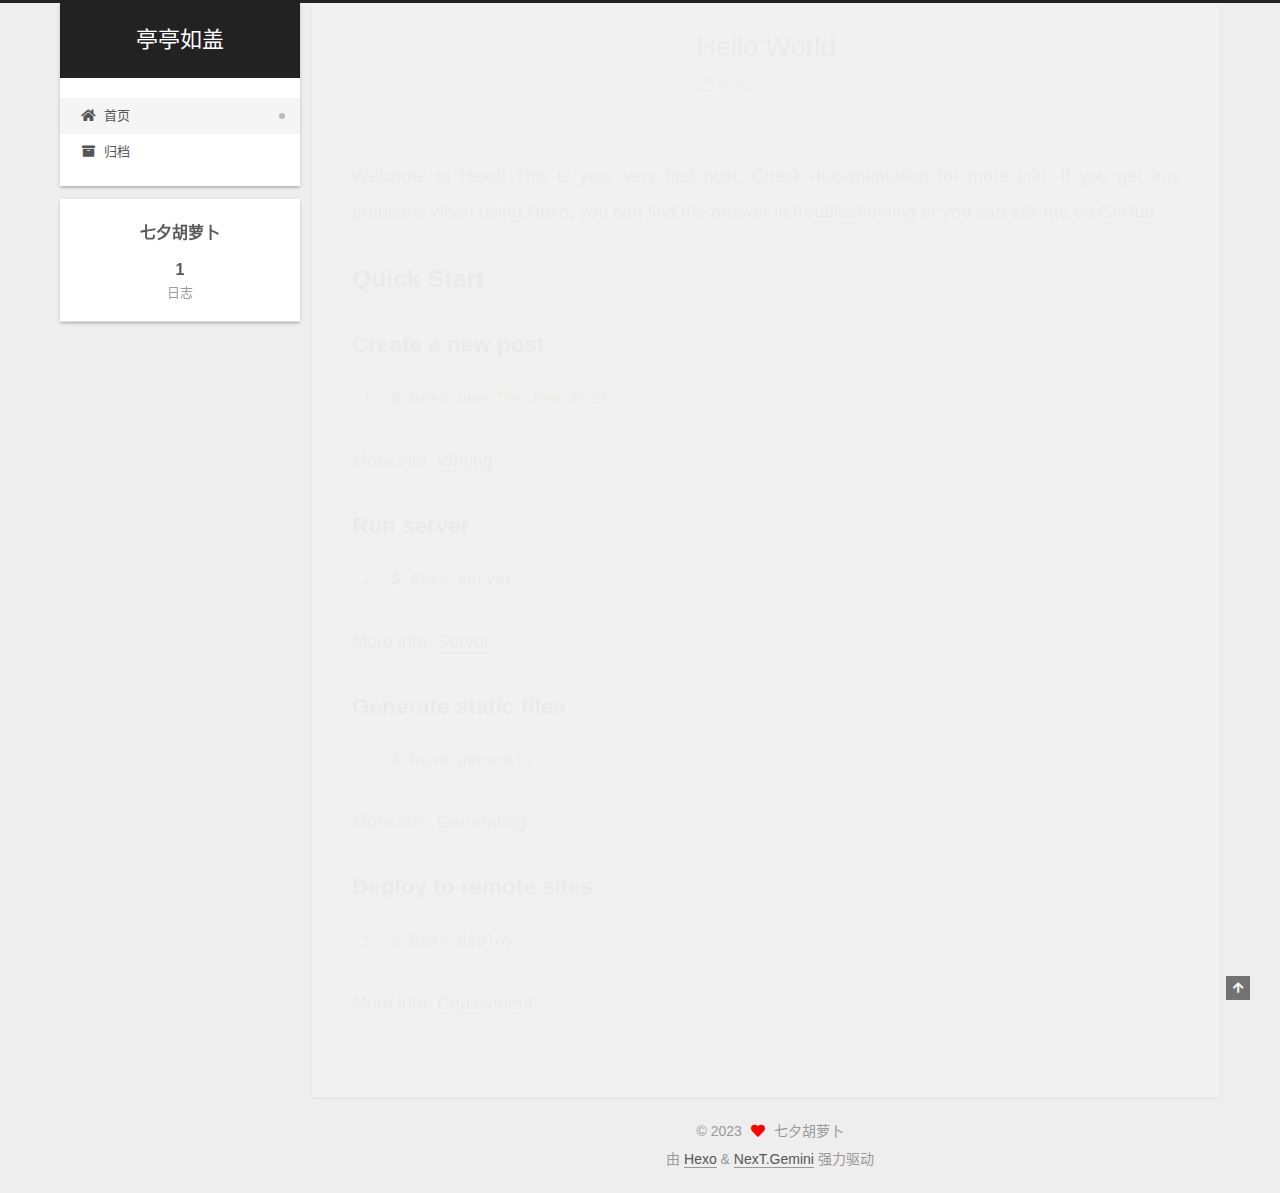
<file: index.html>
<!DOCTYPE html>
<html lang="zh-CN">
<head>
  <meta charset="UTF-8">
<meta name="viewport" content="width=device-width, initial-scale=1, maximum-scale=2">
<meta name="theme-color" content="#222">
<meta name="generator" content="Hexo 6.3.0">
  <link rel="apple-touch-icon" sizes="180x180" href="/images/apple-touch-icon-next.png">
  <link rel="icon" type="image/png" sizes="32x32" href="/images/favicon-32x32-next.png">
  <link rel="icon" type="image/png" sizes="16x16" href="/images/favicon-16x16-next.png">
  <link rel="mask-icon" href="/images/logo.svg" color="#222">

<link rel="stylesheet" href="/css/main.css">


<link rel="stylesheet" href="/lib/font-awesome/css/all.min.css">

<script id="hexo-configurations">
    var NexT = window.NexT || {};
    var CONFIG = {"hostname":"example.com","root":"/","scheme":"Gemini","version":"7.8.0","exturl":false,"sidebar":{"position":"left","display":"post","padding":18,"offset":12,"onmobile":false},"copycode":{"enable":false,"show_result":false,"style":null},"back2top":{"enable":true,"sidebar":false,"scrollpercent":false},"bookmark":{"enable":false,"color":"#222","save":"auto"},"fancybox":false,"mediumzoom":false,"lazyload":false,"pangu":false,"comments":{"style":"tabs","active":null,"storage":true,"lazyload":false,"nav":null},"algolia":{"hits":{"per_page":10},"labels":{"input_placeholder":"Search for Posts","hits_empty":"We didn't find any results for the search: ${query}","hits_stats":"${hits} results found in ${time} ms"}},"localsearch":{"enable":false,"trigger":"auto","top_n_per_article":1,"unescape":false,"preload":false},"motion":{"enable":true,"async":false,"transition":{"post_block":"fadeIn","post_header":"slideDownIn","post_body":"slideDownIn","coll_header":"slideLeftIn","sidebar":"slideUpIn"}}};
  </script>

  <meta property="og:type" content="website">
<meta property="og:title" content="亭亭如盖">
<meta property="og:url" content="http://example.com/index.html">
<meta property="og:site_name" content="亭亭如盖">
<meta property="og:locale" content="zh_CN">
<meta property="article:author" content="七夕胡萝卜">
<meta name="twitter:card" content="summary">

<link rel="canonical" href="http://example.com/">


<script id="page-configurations">
  // https://hexo.io/docs/variables.html
  CONFIG.page = {
    sidebar: "",
    isHome : true,
    isPost : false,
    lang   : 'zh-CN'
  };
</script>

  <title>亭亭如盖</title>
  






  <noscript>
  <style>
  .use-motion .brand,
  .use-motion .menu-item,
  .sidebar-inner,
  .use-motion .post-block,
  .use-motion .pagination,
  .use-motion .comments,
  .use-motion .post-header,
  .use-motion .post-body,
  .use-motion .collection-header { opacity: initial; }

  .use-motion .site-title,
  .use-motion .site-subtitle {
    opacity: initial;
    top: initial;
  }

  .use-motion .logo-line-before i { left: initial; }
  .use-motion .logo-line-after i { right: initial; }
  </style>
</noscript>

</head>

<body itemscope itemtype="http://schema.org/WebPage">
  <div class="container use-motion">
    <div class="headband"></div>

    <header class="header" itemscope itemtype="http://schema.org/WPHeader">
      <div class="header-inner"><div class="site-brand-container">
  <div class="site-nav-toggle">
    <div class="toggle" aria-label="切换导航栏">
      <span class="toggle-line toggle-line-first"></span>
      <span class="toggle-line toggle-line-middle"></span>
      <span class="toggle-line toggle-line-last"></span>
    </div>
  </div>

  <div class="site-meta">

    <a href="/" class="brand" rel="start">
      <span class="logo-line-before"><i></i></span>
      <h1 class="site-title">亭亭如盖</h1>
      <span class="logo-line-after"><i></i></span>
    </a>
  </div>

  <div class="site-nav-right">
    <div class="toggle popup-trigger">
    </div>
  </div>
</div>




<nav class="site-nav">
  <ul id="menu" class="main-menu menu">
        <li class="menu-item menu-item-home">

    <a href="/" rel="section"><i class="fa fa-home fa-fw"></i>首页</a>

  </li>
        <li class="menu-item menu-item-archives">

    <a href="/archives/" rel="section"><i class="fa fa-archive fa-fw"></i>归档</a>

  </li>
  </ul>
</nav>




</div>
    </header>

    
  <div class="back-to-top">
    <i class="fa fa-arrow-up"></i>
    <span>0%</span>
  </div>


    <main class="main">
      <div class="main-inner">
        <div class="content-wrap">
          

          <div class="content index posts-expand">
            
      
  
  
  <article itemscope itemtype="http://schema.org/Article" class="post-block" lang="zh-CN">
    <link itemprop="mainEntityOfPage" href="http://example.com/2023/02/06/hello-world/">

    <span hidden itemprop="author" itemscope itemtype="http://schema.org/Person">
      <meta itemprop="image" content="/images/avatar.gif">
      <meta itemprop="name" content="七夕胡萝卜">
      <meta itemprop="description" content="">
    </span>

    <span hidden itemprop="publisher" itemscope itemtype="http://schema.org/Organization">
      <meta itemprop="name" content="亭亭如盖">
    </span>
      <header class="post-header">
        <h2 class="post-title" itemprop="name headline">
          
            <a href="/2023/02/06/hello-world/" class="post-title-link" itemprop="url">Hello World</a>
        </h2>

        <div class="post-meta">
            <span class="post-meta-item">
              <span class="post-meta-item-icon">
                <i class="far fa-calendar"></i>
              </span>
              <span class="post-meta-item-text">发表于</span>

              <time title="创建时间：2023-02-06 17:40:17" itemprop="dateCreated datePublished" datetime="2023-02-06T17:40:17+08:00">2023-02-06</time>
            </span>

          

        </div>
      </header>

    
    
    
    <div class="post-body" itemprop="articleBody">

      
          <p>Welcome to <a target="_blank" rel="noopener" href="https://hexo.io/">Hexo</a>! This is your very first post. Check <a target="_blank" rel="noopener" href="https://hexo.io/docs/">documentation</a> for more info. If you get any problems when using Hexo, you can find the answer in <a target="_blank" rel="noopener" href="https://hexo.io/docs/troubleshooting.html">troubleshooting</a> or you can ask me on <a target="_blank" rel="noopener" href="https://github.com/hexojs/hexo/issues">GitHub</a>.</p>
<h2 id="Quick-Start"><a href="#Quick-Start" class="headerlink" title="Quick Start"></a>Quick Start</h2><h3 id="Create-a-new-post"><a href="#Create-a-new-post" class="headerlink" title="Create a new post"></a>Create a new post</h3><figure class="highlight bash"><table><tr><td class="gutter"><pre><span class="line">1</span><br></pre></td><td class="code"><pre><span class="line">$ hexo new <span class="string">&quot;My New Post&quot;</span></span><br></pre></td></tr></table></figure>

<p>More info: <a target="_blank" rel="noopener" href="https://hexo.io/docs/writing.html">Writing</a></p>
<h3 id="Run-server"><a href="#Run-server" class="headerlink" title="Run server"></a>Run server</h3><figure class="highlight bash"><table><tr><td class="gutter"><pre><span class="line">1</span><br></pre></td><td class="code"><pre><span class="line">$ hexo server</span><br></pre></td></tr></table></figure>

<p>More info: <a target="_blank" rel="noopener" href="https://hexo.io/docs/server.html">Server</a></p>
<h3 id="Generate-static-files"><a href="#Generate-static-files" class="headerlink" title="Generate static files"></a>Generate static files</h3><figure class="highlight bash"><table><tr><td class="gutter"><pre><span class="line">1</span><br></pre></td><td class="code"><pre><span class="line">$ hexo generate</span><br></pre></td></tr></table></figure>

<p>More info: <a target="_blank" rel="noopener" href="https://hexo.io/docs/generating.html">Generating</a></p>
<h3 id="Deploy-to-remote-sites"><a href="#Deploy-to-remote-sites" class="headerlink" title="Deploy to remote sites"></a>Deploy to remote sites</h3><figure class="highlight bash"><table><tr><td class="gutter"><pre><span class="line">1</span><br></pre></td><td class="code"><pre><span class="line">$ hexo deploy</span><br></pre></td></tr></table></figure>

<p>More info: <a target="_blank" rel="noopener" href="https://hexo.io/docs/one-command-deployment.html">Deployment</a></p>

      
    </div>

    
    
    
      <footer class="post-footer">
        <div class="post-eof"></div>
      </footer>
  </article>
  
  
  


  



          </div>
          

<script>
  window.addEventListener('tabs:register', () => {
    let { activeClass } = CONFIG.comments;
    if (CONFIG.comments.storage) {
      activeClass = localStorage.getItem('comments_active') || activeClass;
    }
    if (activeClass) {
      let activeTab = document.querySelector(`a[href="#comment-${activeClass}"]`);
      if (activeTab) {
        activeTab.click();
      }
    }
  });
  if (CONFIG.comments.storage) {
    window.addEventListener('tabs:click', event => {
      if (!event.target.matches('.tabs-comment .tab-content .tab-pane')) return;
      let commentClass = event.target.classList[1];
      localStorage.setItem('comments_active', commentClass);
    });
  }
</script>

        </div>
          
  
  <div class="toggle sidebar-toggle">
    <span class="toggle-line toggle-line-first"></span>
    <span class="toggle-line toggle-line-middle"></span>
    <span class="toggle-line toggle-line-last"></span>
  </div>

  <aside class="sidebar">
    <div class="sidebar-inner">

      <ul class="sidebar-nav motion-element">
        <li class="sidebar-nav-toc">
          文章目录
        </li>
        <li class="sidebar-nav-overview">
          站点概览
        </li>
      </ul>

      <!--noindex-->
      <div class="post-toc-wrap sidebar-panel">
      </div>
      <!--/noindex-->

      <div class="site-overview-wrap sidebar-panel">
        <div class="site-author motion-element" itemprop="author" itemscope itemtype="http://schema.org/Person">
  <p class="site-author-name" itemprop="name">七夕胡萝卜</p>
  <div class="site-description" itemprop="description"></div>
</div>
<div class="site-state-wrap motion-element">
  <nav class="site-state">
      <div class="site-state-item site-state-posts">
          <a href="/archives/">
        
          <span class="site-state-item-count">1</span>
          <span class="site-state-item-name">日志</span>
        </a>
      </div>
  </nav>
</div>



      </div>

    </div>
  </aside>
  <div id="sidebar-dimmer"></div>


      </div>
    </main>

    <footer class="footer">
      <div class="footer-inner">
        

        

<div class="copyright">
  
  &copy; 
  <span itemprop="copyrightYear">2023</span>
  <span class="with-love">
    <i class="fa fa-heart"></i>
  </span>
  <span class="author" itemprop="copyrightHolder">七夕胡萝卜</span>
</div>
  <div class="powered-by">由 <a href="https://hexo.io/" class="theme-link" rel="noopener" target="_blank">Hexo</a> & <a href="https://theme-next.org/" class="theme-link" rel="noopener" target="_blank">NexT.Gemini</a> 强力驱动
  </div>

        








      </div>
    </footer>
  </div>

  
  <script src="/lib/anime.min.js"></script>
  <script src="/lib/velocity/velocity.min.js"></script>
  <script src="/lib/velocity/velocity.ui.min.js"></script>

<script src="/js/utils.js"></script>

<script src="/js/motion.js"></script>


<script src="/js/schemes/pisces.js"></script>


<script src="/js/next-boot.js"></script>




  















  

  

</body>
</html>
</file>
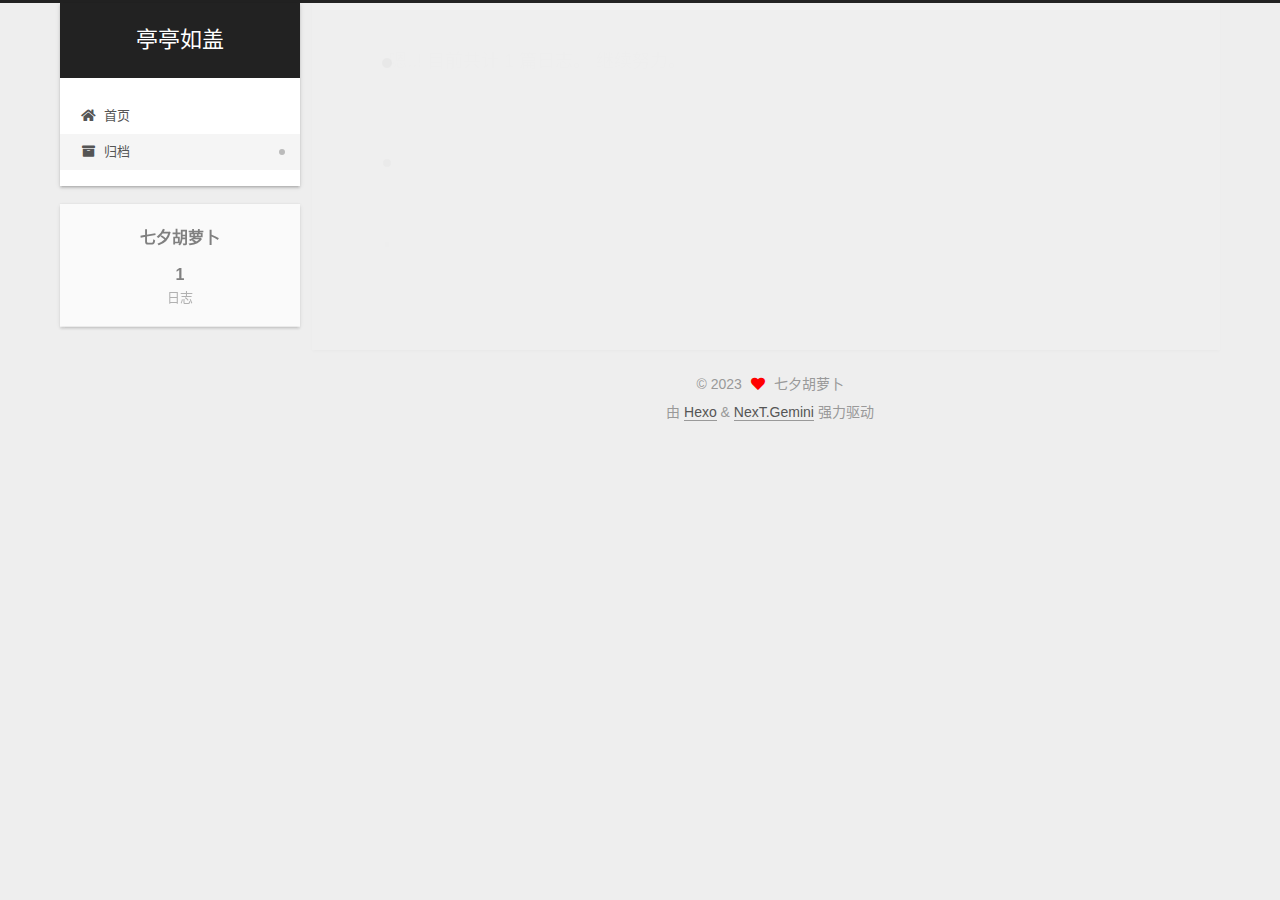
<file: archives/index.html>
<!DOCTYPE html>
<html lang="zh-CN">
<head>
  <meta charset="UTF-8">
<meta name="viewport" content="width=device-width, initial-scale=1, maximum-scale=2">
<meta name="theme-color" content="#222">
<meta name="generator" content="Hexo 6.3.0">
  <link rel="apple-touch-icon" sizes="180x180" href="/images/apple-touch-icon-next.png">
  <link rel="icon" type="image/png" sizes="32x32" href="/images/favicon-32x32-next.png">
  <link rel="icon" type="image/png" sizes="16x16" href="/images/favicon-16x16-next.png">
  <link rel="mask-icon" href="/images/logo.svg" color="#222">

<link rel="stylesheet" href="/css/main.css">


<link rel="stylesheet" href="/lib/font-awesome/css/all.min.css">

<script id="hexo-configurations">
    var NexT = window.NexT || {};
    var CONFIG = {"hostname":"example.com","root":"/","scheme":"Gemini","version":"7.8.0","exturl":false,"sidebar":{"position":"left","display":"post","padding":18,"offset":12,"onmobile":false},"copycode":{"enable":false,"show_result":false,"style":null},"back2top":{"enable":true,"sidebar":false,"scrollpercent":false},"bookmark":{"enable":false,"color":"#222","save":"auto"},"fancybox":false,"mediumzoom":false,"lazyload":false,"pangu":false,"comments":{"style":"tabs","active":null,"storage":true,"lazyload":false,"nav":null},"algolia":{"hits":{"per_page":10},"labels":{"input_placeholder":"Search for Posts","hits_empty":"We didn't find any results for the search: ${query}","hits_stats":"${hits} results found in ${time} ms"}},"localsearch":{"enable":false,"trigger":"auto","top_n_per_article":1,"unescape":false,"preload":false},"motion":{"enable":true,"async":false,"transition":{"post_block":"fadeIn","post_header":"slideDownIn","post_body":"slideDownIn","coll_header":"slideLeftIn","sidebar":"slideUpIn"}}};
  </script>

  <meta property="og:type" content="website">
<meta property="og:title" content="亭亭如盖">
<meta property="og:url" content="http://example.com/archives/index.html">
<meta property="og:site_name" content="亭亭如盖">
<meta property="og:locale" content="zh_CN">
<meta property="article:author" content="七夕胡萝卜">
<meta name="twitter:card" content="summary">

<link rel="canonical" href="http://example.com/archives/">


<script id="page-configurations">
  // https://hexo.io/docs/variables.html
  CONFIG.page = {
    sidebar: "",
    isHome : false,
    isPost : false,
    lang   : 'zh-CN'
  };
</script>

  <title>归档 | 亭亭如盖</title>
  






  <noscript>
  <style>
  .use-motion .brand,
  .use-motion .menu-item,
  .sidebar-inner,
  .use-motion .post-block,
  .use-motion .pagination,
  .use-motion .comments,
  .use-motion .post-header,
  .use-motion .post-body,
  .use-motion .collection-header { opacity: initial; }

  .use-motion .site-title,
  .use-motion .site-subtitle {
    opacity: initial;
    top: initial;
  }

  .use-motion .logo-line-before i { left: initial; }
  .use-motion .logo-line-after i { right: initial; }
  </style>
</noscript>

</head>

<body itemscope itemtype="http://schema.org/WebPage">
  <div class="container use-motion">
    <div class="headband"></div>

    <header class="header" itemscope itemtype="http://schema.org/WPHeader">
      <div class="header-inner"><div class="site-brand-container">
  <div class="site-nav-toggle">
    <div class="toggle" aria-label="切换导航栏">
      <span class="toggle-line toggle-line-first"></span>
      <span class="toggle-line toggle-line-middle"></span>
      <span class="toggle-line toggle-line-last"></span>
    </div>
  </div>

  <div class="site-meta">

    <a href="/" class="brand" rel="start">
      <span class="logo-line-before"><i></i></span>
      <h1 class="site-title">亭亭如盖</h1>
      <span class="logo-line-after"><i></i></span>
    </a>
  </div>

  <div class="site-nav-right">
    <div class="toggle popup-trigger">
    </div>
  </div>
</div>




<nav class="site-nav">
  <ul id="menu" class="main-menu menu">
        <li class="menu-item menu-item-home">

    <a href="/" rel="section"><i class="fa fa-home fa-fw"></i>首页</a>

  </li>
        <li class="menu-item menu-item-archives">

    <a href="/archives/" rel="section"><i class="fa fa-archive fa-fw"></i>归档</a>

  </li>
  </ul>
</nav>




</div>
    </header>

    
  <div class="back-to-top">
    <i class="fa fa-arrow-up"></i>
    <span>0%</span>
  </div>


    <main class="main">
      <div class="main-inner">
        <div class="content-wrap">
          

          <div class="content archive">
            

  
  
  
  <div class="post-block">
    <div class="posts-collapse">
      <div class="collection-title">
        <span class="collection-header">嗯..! 目前共计 1 篇日志。 继续努力。</span>
      </div>

      
    <div class="collection-year">
      <span class="collection-header">2023</span>
    </div>

  <article itemscope itemtype="http://schema.org/Article">
    <header class="post-header">

      <div class="post-meta">
        <time itemprop="dateCreated"
              datetime="2023-02-06T17:40:17+08:00"
              content="2023-02-06">
          02-06
        </time>
      </div>

      <div class="post-title">
          <a class="post-title-link" href="/2023/02/06/hello-world/" itemprop="url">
            <span itemprop="name">Hello World</span>
          </a>
      </div>

    </header>
  </article>


    </div>
  </div>
  
  
  

  



          </div>
          

<script>
  window.addEventListener('tabs:register', () => {
    let { activeClass } = CONFIG.comments;
    if (CONFIG.comments.storage) {
      activeClass = localStorage.getItem('comments_active') || activeClass;
    }
    if (activeClass) {
      let activeTab = document.querySelector(`a[href="#comment-${activeClass}"]`);
      if (activeTab) {
        activeTab.click();
      }
    }
  });
  if (CONFIG.comments.storage) {
    window.addEventListener('tabs:click', event => {
      if (!event.target.matches('.tabs-comment .tab-content .tab-pane')) return;
      let commentClass = event.target.classList[1];
      localStorage.setItem('comments_active', commentClass);
    });
  }
</script>

        </div>
          
  
  <div class="toggle sidebar-toggle">
    <span class="toggle-line toggle-line-first"></span>
    <span class="toggle-line toggle-line-middle"></span>
    <span class="toggle-line toggle-line-last"></span>
  </div>

  <aside class="sidebar">
    <div class="sidebar-inner">

      <ul class="sidebar-nav motion-element">
        <li class="sidebar-nav-toc">
          文章目录
        </li>
        <li class="sidebar-nav-overview">
          站点概览
        </li>
      </ul>

      <!--noindex-->
      <div class="post-toc-wrap sidebar-panel">
      </div>
      <!--/noindex-->

      <div class="site-overview-wrap sidebar-panel">
        <div class="site-author motion-element" itemprop="author" itemscope itemtype="http://schema.org/Person">
  <p class="site-author-name" itemprop="name">七夕胡萝卜</p>
  <div class="site-description" itemprop="description"></div>
</div>
<div class="site-state-wrap motion-element">
  <nav class="site-state">
      <div class="site-state-item site-state-posts">
          <a href="/archives/">
        
          <span class="site-state-item-count">1</span>
          <span class="site-state-item-name">日志</span>
        </a>
      </div>
  </nav>
</div>



      </div>

    </div>
  </aside>
  <div id="sidebar-dimmer"></div>


      </div>
    </main>

    <footer class="footer">
      <div class="footer-inner">
        

        

<div class="copyright">
  
  &copy; 
  <span itemprop="copyrightYear">2023</span>
  <span class="with-love">
    <i class="fa fa-heart"></i>
  </span>
  <span class="author" itemprop="copyrightHolder">七夕胡萝卜</span>
</div>
  <div class="powered-by">由 <a href="https://hexo.io/" class="theme-link" rel="noopener" target="_blank">Hexo</a> & <a href="https://theme-next.org/" class="theme-link" rel="noopener" target="_blank">NexT.Gemini</a> 强力驱动
  </div>

        








      </div>
    </footer>
  </div>

  
  <script src="/lib/anime.min.js"></script>
  <script src="/lib/velocity/velocity.min.js"></script>
  <script src="/lib/velocity/velocity.ui.min.js"></script>

<script src="/js/utils.js"></script>

<script src="/js/motion.js"></script>


<script src="/js/schemes/pisces.js"></script>


<script src="/js/next-boot.js"></script>




  















  

  

</body>
</html>
</file>
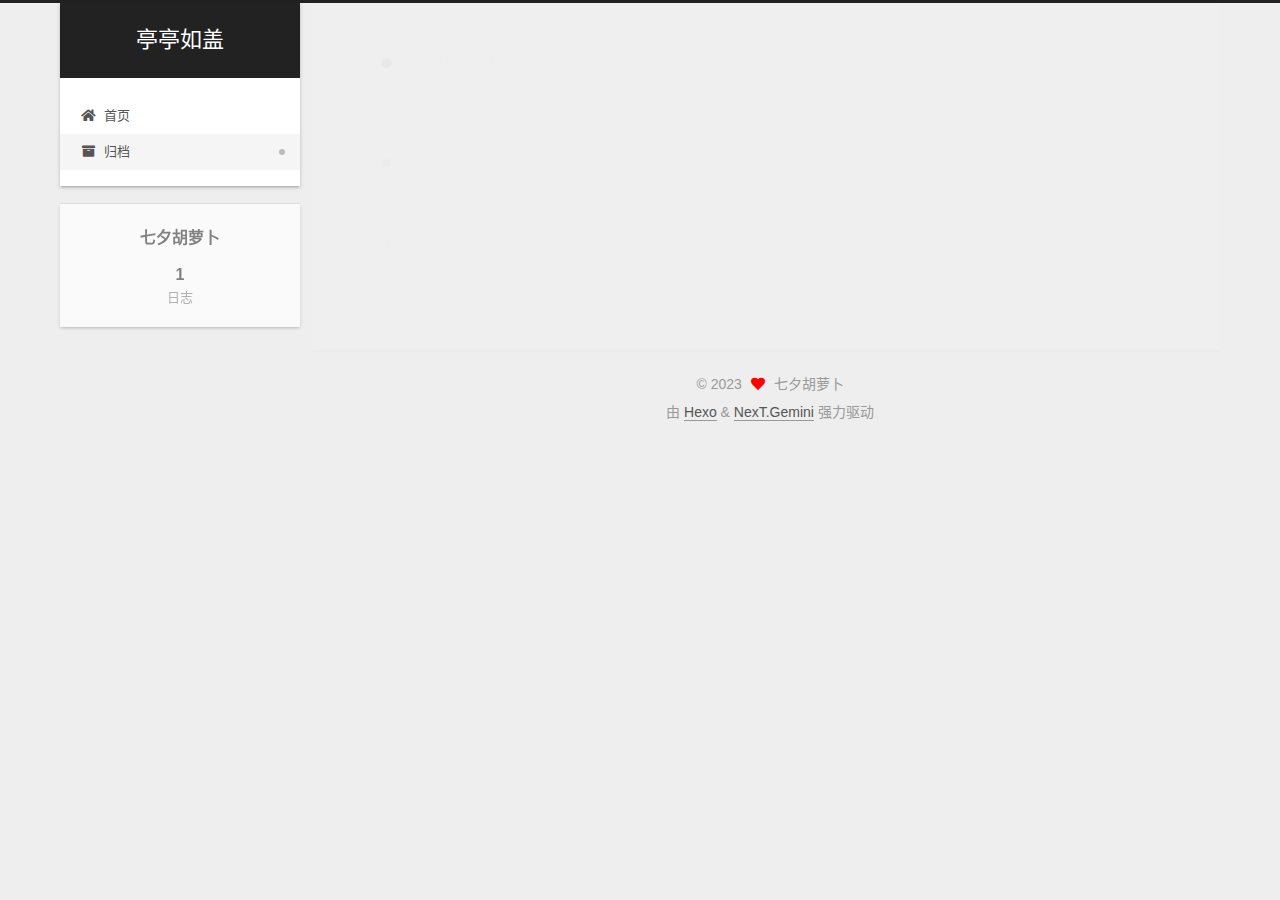
<file: archives/2023/index.html>
<!DOCTYPE html>
<html lang="zh-CN">
<head>
  <meta charset="UTF-8">
<meta name="viewport" content="width=device-width, initial-scale=1, maximum-scale=2">
<meta name="theme-color" content="#222">
<meta name="generator" content="Hexo 6.3.0">
  <link rel="apple-touch-icon" sizes="180x180" href="/images/apple-touch-icon-next.png">
  <link rel="icon" type="image/png" sizes="32x32" href="/images/favicon-32x32-next.png">
  <link rel="icon" type="image/png" sizes="16x16" href="/images/favicon-16x16-next.png">
  <link rel="mask-icon" href="/images/logo.svg" color="#222">

<link rel="stylesheet" href="/css/main.css">


<link rel="stylesheet" href="/lib/font-awesome/css/all.min.css">

<script id="hexo-configurations">
    var NexT = window.NexT || {};
    var CONFIG = {"hostname":"example.com","root":"/","scheme":"Gemini","version":"7.8.0","exturl":false,"sidebar":{"position":"left","display":"post","padding":18,"offset":12,"onmobile":false},"copycode":{"enable":false,"show_result":false,"style":null},"back2top":{"enable":true,"sidebar":false,"scrollpercent":false},"bookmark":{"enable":false,"color":"#222","save":"auto"},"fancybox":false,"mediumzoom":false,"lazyload":false,"pangu":false,"comments":{"style":"tabs","active":null,"storage":true,"lazyload":false,"nav":null},"algolia":{"hits":{"per_page":10},"labels":{"input_placeholder":"Search for Posts","hits_empty":"We didn't find any results for the search: ${query}","hits_stats":"${hits} results found in ${time} ms"}},"localsearch":{"enable":false,"trigger":"auto","top_n_per_article":1,"unescape":false,"preload":false},"motion":{"enable":true,"async":false,"transition":{"post_block":"fadeIn","post_header":"slideDownIn","post_body":"slideDownIn","coll_header":"slideLeftIn","sidebar":"slideUpIn"}}};
  </script>

  <meta property="og:type" content="website">
<meta property="og:title" content="亭亭如盖">
<meta property="og:url" content="http://example.com/archives/2023/index.html">
<meta property="og:site_name" content="亭亭如盖">
<meta property="og:locale" content="zh_CN">
<meta property="article:author" content="七夕胡萝卜">
<meta name="twitter:card" content="summary">

<link rel="canonical" href="http://example.com/archives/2023/">


<script id="page-configurations">
  // https://hexo.io/docs/variables.html
  CONFIG.page = {
    sidebar: "",
    isHome : false,
    isPost : false,
    lang   : 'zh-CN'
  };
</script>

  <title>归档 | 亭亭如盖</title>
  






  <noscript>
  <style>
  .use-motion .brand,
  .use-motion .menu-item,
  .sidebar-inner,
  .use-motion .post-block,
  .use-motion .pagination,
  .use-motion .comments,
  .use-motion .post-header,
  .use-motion .post-body,
  .use-motion .collection-header { opacity: initial; }

  .use-motion .site-title,
  .use-motion .site-subtitle {
    opacity: initial;
    top: initial;
  }

  .use-motion .logo-line-before i { left: initial; }
  .use-motion .logo-line-after i { right: initial; }
  </style>
</noscript>

</head>

<body itemscope itemtype="http://schema.org/WebPage">
  <div class="container use-motion">
    <div class="headband"></div>

    <header class="header" itemscope itemtype="http://schema.org/WPHeader">
      <div class="header-inner"><div class="site-brand-container">
  <div class="site-nav-toggle">
    <div class="toggle" aria-label="切换导航栏">
      <span class="toggle-line toggle-line-first"></span>
      <span class="toggle-line toggle-line-middle"></span>
      <span class="toggle-line toggle-line-last"></span>
    </div>
  </div>

  <div class="site-meta">

    <a href="/" class="brand" rel="start">
      <span class="logo-line-before"><i></i></span>
      <h1 class="site-title">亭亭如盖</h1>
      <span class="logo-line-after"><i></i></span>
    </a>
  </div>

  <div class="site-nav-right">
    <div class="toggle popup-trigger">
    </div>
  </div>
</div>




<nav class="site-nav">
  <ul id="menu" class="main-menu menu">
        <li class="menu-item menu-item-home">

    <a href="/" rel="section"><i class="fa fa-home fa-fw"></i>首页</a>

  </li>
        <li class="menu-item menu-item-archives">

    <a href="/archives/" rel="section"><i class="fa fa-archive fa-fw"></i>归档</a>

  </li>
  </ul>
</nav>




</div>
    </header>

    
  <div class="back-to-top">
    <i class="fa fa-arrow-up"></i>
    <span>0%</span>
  </div>


    <main class="main">
      <div class="main-inner">
        <div class="content-wrap">
          

          <div class="content archive">
            

  
  
  
  <div class="post-block">
    <div class="posts-collapse">
      <div class="collection-title">
        <span class="collection-header">嗯..! 目前共计 1 篇日志。 继续努力。</span>
      </div>

      
    <div class="collection-year">
      <span class="collection-header">2023</span>
    </div>

  <article itemscope itemtype="http://schema.org/Article">
    <header class="post-header">

      <div class="post-meta">
        <time itemprop="dateCreated"
              datetime="2023-02-06T17:40:17+08:00"
              content="2023-02-06">
          02-06
        </time>
      </div>

      <div class="post-title">
          <a class="post-title-link" href="/2023/02/06/hello-world/" itemprop="url">
            <span itemprop="name">Hello World</span>
          </a>
      </div>

    </header>
  </article>


    </div>
  </div>
  
  
  

  



          </div>
          

<script>
  window.addEventListener('tabs:register', () => {
    let { activeClass } = CONFIG.comments;
    if (CONFIG.comments.storage) {
      activeClass = localStorage.getItem('comments_active') || activeClass;
    }
    if (activeClass) {
      let activeTab = document.querySelector(`a[href="#comment-${activeClass}"]`);
      if (activeTab) {
        activeTab.click();
      }
    }
  });
  if (CONFIG.comments.storage) {
    window.addEventListener('tabs:click', event => {
      if (!event.target.matches('.tabs-comment .tab-content .tab-pane')) return;
      let commentClass = event.target.classList[1];
      localStorage.setItem('comments_active', commentClass);
    });
  }
</script>

        </div>
          
  
  <div class="toggle sidebar-toggle">
    <span class="toggle-line toggle-line-first"></span>
    <span class="toggle-line toggle-line-middle"></span>
    <span class="toggle-line toggle-line-last"></span>
  </div>

  <aside class="sidebar">
    <div class="sidebar-inner">

      <ul class="sidebar-nav motion-element">
        <li class="sidebar-nav-toc">
          文章目录
        </li>
        <li class="sidebar-nav-overview">
          站点概览
        </li>
      </ul>

      <!--noindex-->
      <div class="post-toc-wrap sidebar-panel">
      </div>
      <!--/noindex-->

      <div class="site-overview-wrap sidebar-panel">
        <div class="site-author motion-element" itemprop="author" itemscope itemtype="http://schema.org/Person">
  <p class="site-author-name" itemprop="name">七夕胡萝卜</p>
  <div class="site-description" itemprop="description"></div>
</div>
<div class="site-state-wrap motion-element">
  <nav class="site-state">
      <div class="site-state-item site-state-posts">
          <a href="/archives/">
        
          <span class="site-state-item-count">1</span>
          <span class="site-state-item-name">日志</span>
        </a>
      </div>
  </nav>
</div>



      </div>

    </div>
  </aside>
  <div id="sidebar-dimmer"></div>


      </div>
    </main>

    <footer class="footer">
      <div class="footer-inner">
        

        

<div class="copyright">
  
  &copy; 
  <span itemprop="copyrightYear">2023</span>
  <span class="with-love">
    <i class="fa fa-heart"></i>
  </span>
  <span class="author" itemprop="copyrightHolder">七夕胡萝卜</span>
</div>
  <div class="powered-by">由 <a href="https://hexo.io/" class="theme-link" rel="noopener" target="_blank">Hexo</a> & <a href="https://theme-next.org/" class="theme-link" rel="noopener" target="_blank">NexT.Gemini</a> 强力驱动
  </div>

        








      </div>
    </footer>
  </div>

  
  <script src="/lib/anime.min.js"></script>
  <script src="/lib/velocity/velocity.min.js"></script>
  <script src="/lib/velocity/velocity.ui.min.js"></script>

<script src="/js/utils.js"></script>

<script src="/js/motion.js"></script>


<script src="/js/schemes/pisces.js"></script>


<script src="/js/next-boot.js"></script>




  















  

  

</body>
</html>
</file>
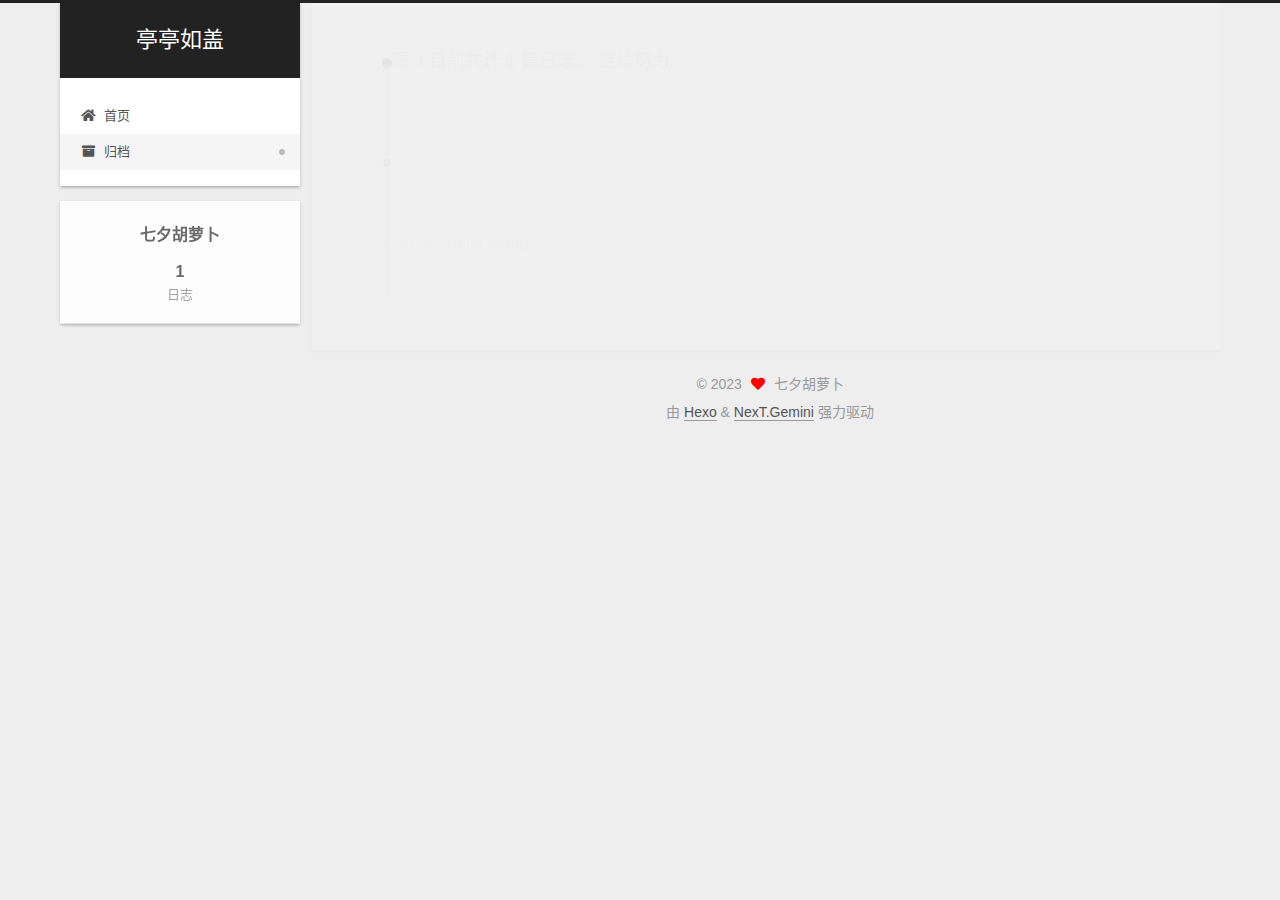
<file: archives/2023/02/index.html>
<!DOCTYPE html>
<html lang="zh-CN">
<head>
  <meta charset="UTF-8">
<meta name="viewport" content="width=device-width, initial-scale=1, maximum-scale=2">
<meta name="theme-color" content="#222">
<meta name="generator" content="Hexo 6.3.0">
  <link rel="apple-touch-icon" sizes="180x180" href="/images/apple-touch-icon-next.png">
  <link rel="icon" type="image/png" sizes="32x32" href="/images/favicon-32x32-next.png">
  <link rel="icon" type="image/png" sizes="16x16" href="/images/favicon-16x16-next.png">
  <link rel="mask-icon" href="/images/logo.svg" color="#222">

<link rel="stylesheet" href="/css/main.css">


<link rel="stylesheet" href="/lib/font-awesome/css/all.min.css">

<script id="hexo-configurations">
    var NexT = window.NexT || {};
    var CONFIG = {"hostname":"example.com","root":"/","scheme":"Gemini","version":"7.8.0","exturl":false,"sidebar":{"position":"left","display":"post","padding":18,"offset":12,"onmobile":false},"copycode":{"enable":false,"show_result":false,"style":null},"back2top":{"enable":true,"sidebar":false,"scrollpercent":false},"bookmark":{"enable":false,"color":"#222","save":"auto"},"fancybox":false,"mediumzoom":false,"lazyload":false,"pangu":false,"comments":{"style":"tabs","active":null,"storage":true,"lazyload":false,"nav":null},"algolia":{"hits":{"per_page":10},"labels":{"input_placeholder":"Search for Posts","hits_empty":"We didn't find any results for the search: ${query}","hits_stats":"${hits} results found in ${time} ms"}},"localsearch":{"enable":false,"trigger":"auto","top_n_per_article":1,"unescape":false,"preload":false},"motion":{"enable":true,"async":false,"transition":{"post_block":"fadeIn","post_header":"slideDownIn","post_body":"slideDownIn","coll_header":"slideLeftIn","sidebar":"slideUpIn"}}};
  </script>

  <meta property="og:type" content="website">
<meta property="og:title" content="亭亭如盖">
<meta property="og:url" content="http://example.com/archives/2023/02/index.html">
<meta property="og:site_name" content="亭亭如盖">
<meta property="og:locale" content="zh_CN">
<meta property="article:author" content="七夕胡萝卜">
<meta name="twitter:card" content="summary">

<link rel="canonical" href="http://example.com/archives/2023/02/">


<script id="page-configurations">
  // https://hexo.io/docs/variables.html
  CONFIG.page = {
    sidebar: "",
    isHome : false,
    isPost : false,
    lang   : 'zh-CN'
  };
</script>

  <title>归档 | 亭亭如盖</title>
  






  <noscript>
  <style>
  .use-motion .brand,
  .use-motion .menu-item,
  .sidebar-inner,
  .use-motion .post-block,
  .use-motion .pagination,
  .use-motion .comments,
  .use-motion .post-header,
  .use-motion .post-body,
  .use-motion .collection-header { opacity: initial; }

  .use-motion .site-title,
  .use-motion .site-subtitle {
    opacity: initial;
    top: initial;
  }

  .use-motion .logo-line-before i { left: initial; }
  .use-motion .logo-line-after i { right: initial; }
  </style>
</noscript>

</head>

<body itemscope itemtype="http://schema.org/WebPage">
  <div class="container use-motion">
    <div class="headband"></div>

    <header class="header" itemscope itemtype="http://schema.org/WPHeader">
      <div class="header-inner"><div class="site-brand-container">
  <div class="site-nav-toggle">
    <div class="toggle" aria-label="切换导航栏">
      <span class="toggle-line toggle-line-first"></span>
      <span class="toggle-line toggle-line-middle"></span>
      <span class="toggle-line toggle-line-last"></span>
    </div>
  </div>

  <div class="site-meta">

    <a href="/" class="brand" rel="start">
      <span class="logo-line-before"><i></i></span>
      <h1 class="site-title">亭亭如盖</h1>
      <span class="logo-line-after"><i></i></span>
    </a>
  </div>

  <div class="site-nav-right">
    <div class="toggle popup-trigger">
    </div>
  </div>
</div>




<nav class="site-nav">
  <ul id="menu" class="main-menu menu">
        <li class="menu-item menu-item-home">

    <a href="/" rel="section"><i class="fa fa-home fa-fw"></i>首页</a>

  </li>
        <li class="menu-item menu-item-archives">

    <a href="/archives/" rel="section"><i class="fa fa-archive fa-fw"></i>归档</a>

  </li>
  </ul>
</nav>




</div>
    </header>

    
  <div class="back-to-top">
    <i class="fa fa-arrow-up"></i>
    <span>0%</span>
  </div>


    <main class="main">
      <div class="main-inner">
        <div class="content-wrap">
          

          <div class="content archive">
            

  
  
  
  <div class="post-block">
    <div class="posts-collapse">
      <div class="collection-title">
        <span class="collection-header">嗯..! 目前共计 1 篇日志。 继续努力。</span>
      </div>

      
    <div class="collection-year">
      <span class="collection-header">2023</span>
    </div>

  <article itemscope itemtype="http://schema.org/Article">
    <header class="post-header">

      <div class="post-meta">
        <time itemprop="dateCreated"
              datetime="2023-02-06T17:40:17+08:00"
              content="2023-02-06">
          02-06
        </time>
      </div>

      <div class="post-title">
          <a class="post-title-link" href="/2023/02/06/hello-world/" itemprop="url">
            <span itemprop="name">Hello World</span>
          </a>
      </div>

    </header>
  </article>


    </div>
  </div>
  
  
  

  



          </div>
          

<script>
  window.addEventListener('tabs:register', () => {
    let { activeClass } = CONFIG.comments;
    if (CONFIG.comments.storage) {
      activeClass = localStorage.getItem('comments_active') || activeClass;
    }
    if (activeClass) {
      let activeTab = document.querySelector(`a[href="#comment-${activeClass}"]`);
      if (activeTab) {
        activeTab.click();
      }
    }
  });
  if (CONFIG.comments.storage) {
    window.addEventListener('tabs:click', event => {
      if (!event.target.matches('.tabs-comment .tab-content .tab-pane')) return;
      let commentClass = event.target.classList[1];
      localStorage.setItem('comments_active', commentClass);
    });
  }
</script>

        </div>
          
  
  <div class="toggle sidebar-toggle">
    <span class="toggle-line toggle-line-first"></span>
    <span class="toggle-line toggle-line-middle"></span>
    <span class="toggle-line toggle-line-last"></span>
  </div>

  <aside class="sidebar">
    <div class="sidebar-inner">

      <ul class="sidebar-nav motion-element">
        <li class="sidebar-nav-toc">
          文章目录
        </li>
        <li class="sidebar-nav-overview">
          站点概览
        </li>
      </ul>

      <!--noindex-->
      <div class="post-toc-wrap sidebar-panel">
      </div>
      <!--/noindex-->

      <div class="site-overview-wrap sidebar-panel">
        <div class="site-author motion-element" itemprop="author" itemscope itemtype="http://schema.org/Person">
  <p class="site-author-name" itemprop="name">七夕胡萝卜</p>
  <div class="site-description" itemprop="description"></div>
</div>
<div class="site-state-wrap motion-element">
  <nav class="site-state">
      <div class="site-state-item site-state-posts">
          <a href="/archives/">
        
          <span class="site-state-item-count">1</span>
          <span class="site-state-item-name">日志</span>
        </a>
      </div>
  </nav>
</div>



      </div>

    </div>
  </aside>
  <div id="sidebar-dimmer"></div>


      </div>
    </main>

    <footer class="footer">
      <div class="footer-inner">
        

        

<div class="copyright">
  
  &copy; 
  <span itemprop="copyrightYear">2023</span>
  <span class="with-love">
    <i class="fa fa-heart"></i>
  </span>
  <span class="author" itemprop="copyrightHolder">七夕胡萝卜</span>
</div>
  <div class="powered-by">由 <a href="https://hexo.io/" class="theme-link" rel="noopener" target="_blank">Hexo</a> & <a href="https://theme-next.org/" class="theme-link" rel="noopener" target="_blank">NexT.Gemini</a> 强力驱动
  </div>

        








      </div>
    </footer>
  </div>

  
  <script src="/lib/anime.min.js"></script>
  <script src="/lib/velocity/velocity.min.js"></script>
  <script src="/lib/velocity/velocity.ui.min.js"></script>

<script src="/js/utils.js"></script>

<script src="/js/motion.js"></script>


<script src="/js/schemes/pisces.js"></script>


<script src="/js/next-boot.js"></script>




  















  

  

</body>
</html>
</file>
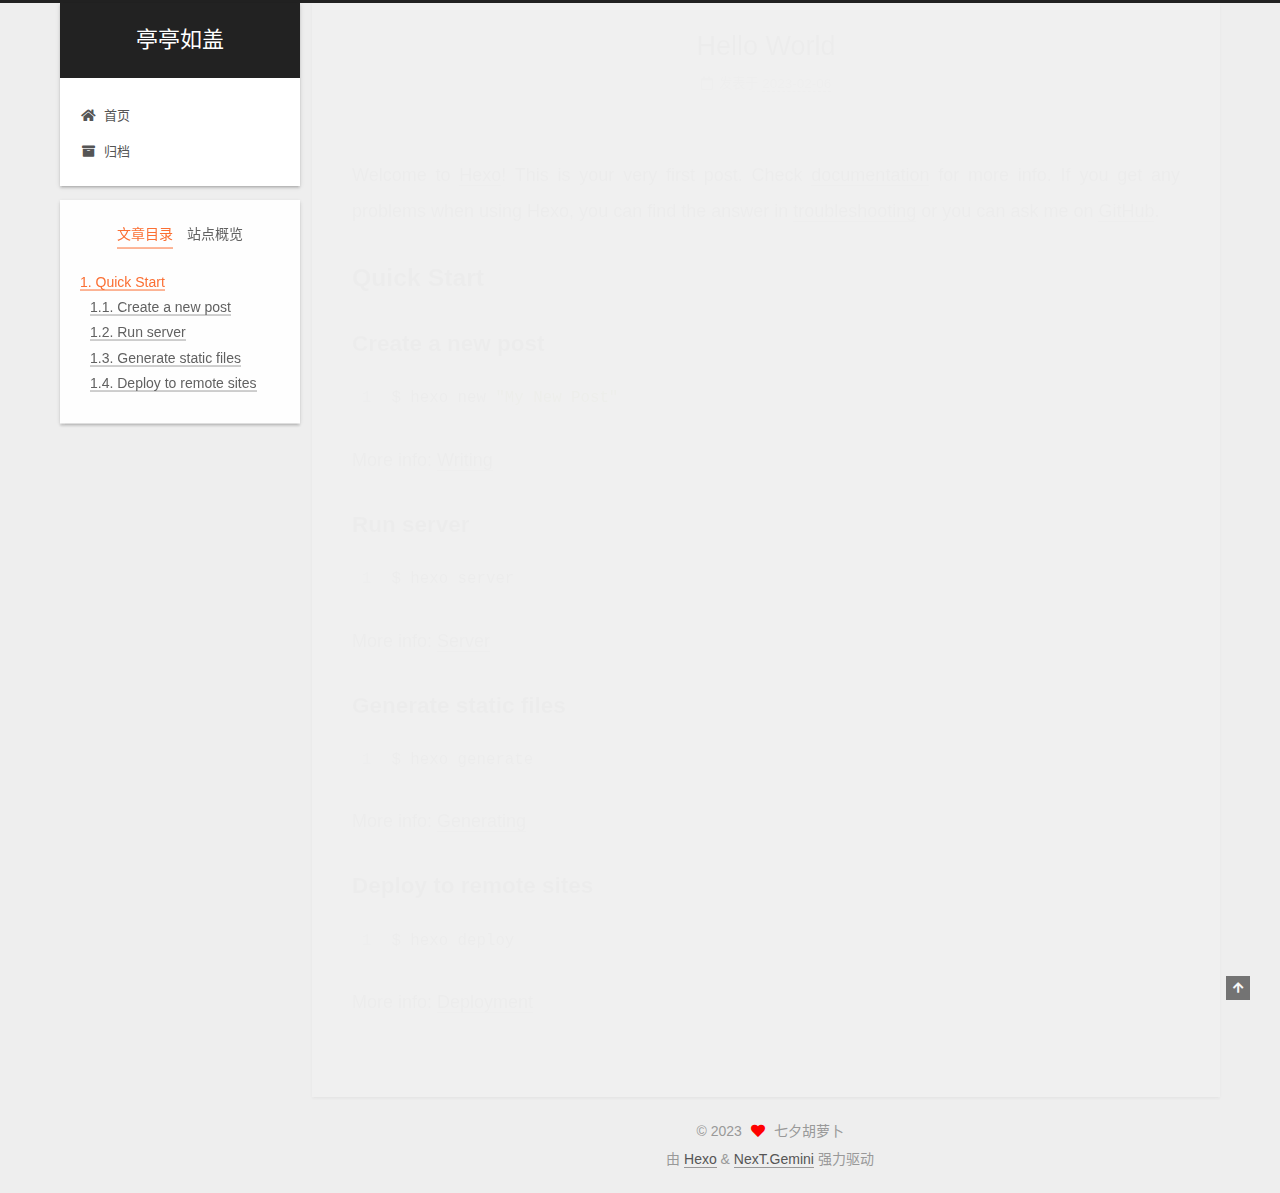
<file: 2023/02/06/hello-world/index.html>
<!DOCTYPE html>
<html lang="zh-CN">
<head>
  <meta charset="UTF-8">
<meta name="viewport" content="width=device-width, initial-scale=1, maximum-scale=2">
<meta name="theme-color" content="#222">
<meta name="generator" content="Hexo 6.3.0">
  <link rel="apple-touch-icon" sizes="180x180" href="/images/apple-touch-icon-next.png">
  <link rel="icon" type="image/png" sizes="32x32" href="/images/favicon-32x32-next.png">
  <link rel="icon" type="image/png" sizes="16x16" href="/images/favicon-16x16-next.png">
  <link rel="mask-icon" href="/images/logo.svg" color="#222">

<link rel="stylesheet" href="/css/main.css">


<link rel="stylesheet" href="/lib/font-awesome/css/all.min.css">

<script id="hexo-configurations">
    var NexT = window.NexT || {};
    var CONFIG = {"hostname":"example.com","root":"/","scheme":"Gemini","version":"7.8.0","exturl":false,"sidebar":{"position":"left","display":"post","padding":18,"offset":12,"onmobile":false},"copycode":{"enable":false,"show_result":false,"style":null},"back2top":{"enable":true,"sidebar":false,"scrollpercent":false},"bookmark":{"enable":false,"color":"#222","save":"auto"},"fancybox":false,"mediumzoom":false,"lazyload":false,"pangu":false,"comments":{"style":"tabs","active":null,"storage":true,"lazyload":false,"nav":null},"algolia":{"hits":{"per_page":10},"labels":{"input_placeholder":"Search for Posts","hits_empty":"We didn't find any results for the search: ${query}","hits_stats":"${hits} results found in ${time} ms"}},"localsearch":{"enable":false,"trigger":"auto","top_n_per_article":1,"unescape":false,"preload":false},"motion":{"enable":true,"async":false,"transition":{"post_block":"fadeIn","post_header":"slideDownIn","post_body":"slideDownIn","coll_header":"slideLeftIn","sidebar":"slideUpIn"}}};
  </script>

  <meta name="description" content="Welcome to Hexo! This is your very first post. Check documentation for more info. If you get any problems when using Hexo, you can find the answer in troubleshooting or you can ask me on GitHub. Quick">
<meta property="og:type" content="article">
<meta property="og:title" content="Hello World">
<meta property="og:url" content="http://example.com/2023/02/06/hello-world/index.html">
<meta property="og:site_name" content="亭亭如盖">
<meta property="og:description" content="Welcome to Hexo! This is your very first post. Check documentation for more info. If you get any problems when using Hexo, you can find the answer in troubleshooting or you can ask me on GitHub. Quick">
<meta property="og:locale" content="zh_CN">
<meta property="article:published_time" content="2023-02-06T09:40:17.332Z">
<meta property="article:modified_time" content="2023-02-06T09:40:17.332Z">
<meta property="article:author" content="七夕胡萝卜">
<meta name="twitter:card" content="summary">

<link rel="canonical" href="http://example.com/2023/02/06/hello-world/">


<script id="page-configurations">
  // https://hexo.io/docs/variables.html
  CONFIG.page = {
    sidebar: "",
    isHome : false,
    isPost : true,
    lang   : 'zh-CN'
  };
</script>

  <title>Hello World | 亭亭如盖</title>
  






  <noscript>
  <style>
  .use-motion .brand,
  .use-motion .menu-item,
  .sidebar-inner,
  .use-motion .post-block,
  .use-motion .pagination,
  .use-motion .comments,
  .use-motion .post-header,
  .use-motion .post-body,
  .use-motion .collection-header { opacity: initial; }

  .use-motion .site-title,
  .use-motion .site-subtitle {
    opacity: initial;
    top: initial;
  }

  .use-motion .logo-line-before i { left: initial; }
  .use-motion .logo-line-after i { right: initial; }
  </style>
</noscript>

</head>

<body itemscope itemtype="http://schema.org/WebPage">
  <div class="container use-motion">
    <div class="headband"></div>

    <header class="header" itemscope itemtype="http://schema.org/WPHeader">
      <div class="header-inner"><div class="site-brand-container">
  <div class="site-nav-toggle">
    <div class="toggle" aria-label="切换导航栏">
      <span class="toggle-line toggle-line-first"></span>
      <span class="toggle-line toggle-line-middle"></span>
      <span class="toggle-line toggle-line-last"></span>
    </div>
  </div>

  <div class="site-meta">

    <a href="/" class="brand" rel="start">
      <span class="logo-line-before"><i></i></span>
      <h1 class="site-title">亭亭如盖</h1>
      <span class="logo-line-after"><i></i></span>
    </a>
  </div>

  <div class="site-nav-right">
    <div class="toggle popup-trigger">
    </div>
  </div>
</div>




<nav class="site-nav">
  <ul id="menu" class="main-menu menu">
        <li class="menu-item menu-item-home">

    <a href="/" rel="section"><i class="fa fa-home fa-fw"></i>首页</a>

  </li>
        <li class="menu-item menu-item-archives">

    <a href="/archives/" rel="section"><i class="fa fa-archive fa-fw"></i>归档</a>

  </li>
  </ul>
</nav>




</div>
    </header>

    
  <div class="back-to-top">
    <i class="fa fa-arrow-up"></i>
    <span>0%</span>
  </div>


    <main class="main">
      <div class="main-inner">
        <div class="content-wrap">
          

          <div class="content post posts-expand">
            

    
  
  
  <article itemscope itemtype="http://schema.org/Article" class="post-block" lang="zh-CN">
    <link itemprop="mainEntityOfPage" href="http://example.com/2023/02/06/hello-world/">

    <span hidden itemprop="author" itemscope itemtype="http://schema.org/Person">
      <meta itemprop="image" content="/images/avatar.gif">
      <meta itemprop="name" content="七夕胡萝卜">
      <meta itemprop="description" content="">
    </span>

    <span hidden itemprop="publisher" itemscope itemtype="http://schema.org/Organization">
      <meta itemprop="name" content="亭亭如盖">
    </span>
      <header class="post-header">
        <h1 class="post-title" itemprop="name headline">
          Hello World
        </h1>

        <div class="post-meta">
            <span class="post-meta-item">
              <span class="post-meta-item-icon">
                <i class="far fa-calendar"></i>
              </span>
              <span class="post-meta-item-text">发表于</span>

              <time title="创建时间：2023-02-06 17:40:17" itemprop="dateCreated datePublished" datetime="2023-02-06T17:40:17+08:00">2023-02-06</time>
            </span>

          

        </div>
      </header>

    
    
    
    <div class="post-body" itemprop="articleBody">

      
        <p>Welcome to <a target="_blank" rel="noopener" href="https://hexo.io/">Hexo</a>! This is your very first post. Check <a target="_blank" rel="noopener" href="https://hexo.io/docs/">documentation</a> for more info. If you get any problems when using Hexo, you can find the answer in <a target="_blank" rel="noopener" href="https://hexo.io/docs/troubleshooting.html">troubleshooting</a> or you can ask me on <a target="_blank" rel="noopener" href="https://github.com/hexojs/hexo/issues">GitHub</a>.</p>
<h2 id="Quick-Start"><a href="#Quick-Start" class="headerlink" title="Quick Start"></a>Quick Start</h2><h3 id="Create-a-new-post"><a href="#Create-a-new-post" class="headerlink" title="Create a new post"></a>Create a new post</h3><figure class="highlight bash"><table><tr><td class="gutter"><pre><span class="line">1</span><br></pre></td><td class="code"><pre><span class="line">$ hexo new <span class="string">&quot;My New Post&quot;</span></span><br></pre></td></tr></table></figure>

<p>More info: <a target="_blank" rel="noopener" href="https://hexo.io/docs/writing.html">Writing</a></p>
<h3 id="Run-server"><a href="#Run-server" class="headerlink" title="Run server"></a>Run server</h3><figure class="highlight bash"><table><tr><td class="gutter"><pre><span class="line">1</span><br></pre></td><td class="code"><pre><span class="line">$ hexo server</span><br></pre></td></tr></table></figure>

<p>More info: <a target="_blank" rel="noopener" href="https://hexo.io/docs/server.html">Server</a></p>
<h3 id="Generate-static-files"><a href="#Generate-static-files" class="headerlink" title="Generate static files"></a>Generate static files</h3><figure class="highlight bash"><table><tr><td class="gutter"><pre><span class="line">1</span><br></pre></td><td class="code"><pre><span class="line">$ hexo generate</span><br></pre></td></tr></table></figure>

<p>More info: <a target="_blank" rel="noopener" href="https://hexo.io/docs/generating.html">Generating</a></p>
<h3 id="Deploy-to-remote-sites"><a href="#Deploy-to-remote-sites" class="headerlink" title="Deploy to remote sites"></a>Deploy to remote sites</h3><figure class="highlight bash"><table><tr><td class="gutter"><pre><span class="line">1</span><br></pre></td><td class="code"><pre><span class="line">$ hexo deploy</span><br></pre></td></tr></table></figure>

<p>More info: <a target="_blank" rel="noopener" href="https://hexo.io/docs/one-command-deployment.html">Deployment</a></p>

    </div>

    
    
    

      <footer class="post-footer">

        


        
      </footer>
    
  </article>
  
  
  



          </div>
          

<script>
  window.addEventListener('tabs:register', () => {
    let { activeClass } = CONFIG.comments;
    if (CONFIG.comments.storage) {
      activeClass = localStorage.getItem('comments_active') || activeClass;
    }
    if (activeClass) {
      let activeTab = document.querySelector(`a[href="#comment-${activeClass}"]`);
      if (activeTab) {
        activeTab.click();
      }
    }
  });
  if (CONFIG.comments.storage) {
    window.addEventListener('tabs:click', event => {
      if (!event.target.matches('.tabs-comment .tab-content .tab-pane')) return;
      let commentClass = event.target.classList[1];
      localStorage.setItem('comments_active', commentClass);
    });
  }
</script>

        </div>
          
  
  <div class="toggle sidebar-toggle">
    <span class="toggle-line toggle-line-first"></span>
    <span class="toggle-line toggle-line-middle"></span>
    <span class="toggle-line toggle-line-last"></span>
  </div>

  <aside class="sidebar">
    <div class="sidebar-inner">

      <ul class="sidebar-nav motion-element">
        <li class="sidebar-nav-toc">
          文章目录
        </li>
        <li class="sidebar-nav-overview">
          站点概览
        </li>
      </ul>

      <!--noindex-->
      <div class="post-toc-wrap sidebar-panel">
          <div class="post-toc motion-element"><ol class="nav"><li class="nav-item nav-level-2"><a class="nav-link" href="#Quick-Start"><span class="nav-number">1.</span> <span class="nav-text">Quick Start</span></a><ol class="nav-child"><li class="nav-item nav-level-3"><a class="nav-link" href="#Create-a-new-post"><span class="nav-number">1.1.</span> <span class="nav-text">Create a new post</span></a></li><li class="nav-item nav-level-3"><a class="nav-link" href="#Run-server"><span class="nav-number">1.2.</span> <span class="nav-text">Run server</span></a></li><li class="nav-item nav-level-3"><a class="nav-link" href="#Generate-static-files"><span class="nav-number">1.3.</span> <span class="nav-text">Generate static files</span></a></li><li class="nav-item nav-level-3"><a class="nav-link" href="#Deploy-to-remote-sites"><span class="nav-number">1.4.</span> <span class="nav-text">Deploy to remote sites</span></a></li></ol></li></ol></div>
      </div>
      <!--/noindex-->

      <div class="site-overview-wrap sidebar-panel">
        <div class="site-author motion-element" itemprop="author" itemscope itemtype="http://schema.org/Person">
  <p class="site-author-name" itemprop="name">七夕胡萝卜</p>
  <div class="site-description" itemprop="description"></div>
</div>
<div class="site-state-wrap motion-element">
  <nav class="site-state">
      <div class="site-state-item site-state-posts">
          <a href="/archives/">
        
          <span class="site-state-item-count">1</span>
          <span class="site-state-item-name">日志</span>
        </a>
      </div>
  </nav>
</div>



      </div>

    </div>
  </aside>
  <div id="sidebar-dimmer"></div>


      </div>
    </main>

    <footer class="footer">
      <div class="footer-inner">
        

        

<div class="copyright">
  
  &copy; 
  <span itemprop="copyrightYear">2023</span>
  <span class="with-love">
    <i class="fa fa-heart"></i>
  </span>
  <span class="author" itemprop="copyrightHolder">七夕胡萝卜</span>
</div>
  <div class="powered-by">由 <a href="https://hexo.io/" class="theme-link" rel="noopener" target="_blank">Hexo</a> & <a href="https://theme-next.org/" class="theme-link" rel="noopener" target="_blank">NexT.Gemini</a> 强力驱动
  </div>

        








      </div>
    </footer>
  </div>

  
  <script src="/lib/anime.min.js"></script>
  <script src="/lib/velocity/velocity.min.js"></script>
  <script src="/lib/velocity/velocity.ui.min.js"></script>

<script src="/js/utils.js"></script>

<script src="/js/motion.js"></script>


<script src="/js/schemes/pisces.js"></script>


<script src="/js/next-boot.js"></script>




  















  

  

</body>
</html>
</file>
<file: css/main.css>
:root {
  --body-bg-color: #eee;
  --content-bg-color: #fff;
  --card-bg-color: #f5f5f5;
  --text-color: #555;
  --blockquote-color: #666;
  --link-color: #555;
  --link-hover-color: #222;
  --brand-color: #fff;
  --brand-hover-color: #fff;
  --table-row-odd-bg-color: #f9f9f9;
  --table-row-hover-bg-color: #f5f5f5;
  --menu-item-bg-color: #f5f5f5;
  --btn-default-bg: #fff;
  --btn-default-color: #555;
  --btn-default-border-color: #555;
  --btn-default-hover-bg: #222;
  --btn-default-hover-color: #fff;
  --btn-default-hover-border-color: #222;
}
html {
  line-height: 1.15; /* 1 */
  -webkit-text-size-adjust: 100%; /* 2 */
}
body {
  margin: 0;
}
main {
  display: block;
}
h1 {
  font-size: 2em;
  margin: 0.67em 0;
}
hr {
  box-sizing: content-box; /* 1 */
  height: 0; /* 1 */
  overflow: visible; /* 2 */
}
pre {
  font-family: monospace, monospace; /* 1 */
  font-size: 1em; /* 2 */
}
a {
  background: transparent;
}
abbr[title] {
  border-bottom: none; /* 1 */
  text-decoration: underline; /* 2 */
  text-decoration: underline dotted; /* 2 */
}
b,
strong {
  font-weight: bolder;
}
code,
kbd,
samp {
  font-family: monospace, monospace; /* 1 */
  font-size: 1em; /* 2 */
}
small {
  font-size: 80%;
}
sub,
sup {
  font-size: 75%;
  line-height: 0;
  position: relative;
  vertical-align: baseline;
}
sub {
  bottom: -0.25em;
}
sup {
  top: -0.5em;
}
img {
  border-style: none;
}
button,
input,
optgroup,
select,
textarea {
  font-family: inherit; /* 1 */
  font-size: 100%; /* 1 */
  line-height: 1.15; /* 1 */
  margin: 0; /* 2 */
}
button,
input {
/* 1 */
  overflow: visible;
}
button,
select {
/* 1 */
  text-transform: none;
}
button,
[type='button'],
[type='reset'],
[type='submit'] {
  -webkit-appearance: button;
}
button::-moz-focus-inner,
[type='button']::-moz-focus-inner,
[type='reset']::-moz-focus-inner,
[type='submit']::-moz-focus-inner {
  border-style: none;
  padding: 0;
}
button:-moz-focusring,
[type='button']:-moz-focusring,
[type='reset']:-moz-focusring,
[type='submit']:-moz-focusring {
  outline: 1px dotted ButtonText;
}
fieldset {
  padding: 0.35em 0.75em 0.625em;
}
legend {
  box-sizing: border-box; /* 1 */
  color: inherit; /* 2 */
  display: table; /* 1 */
  max-width: 100%; /* 1 */
  padding: 0; /* 3 */
  white-space: normal; /* 1 */
}
progress {
  vertical-align: baseline;
}
textarea {
  overflow: auto;
}
[type='checkbox'],
[type='radio'] {
  box-sizing: border-box; /* 1 */
  padding: 0; /* 2 */
}
[type='number']::-webkit-inner-spin-button,
[type='number']::-webkit-outer-spin-button {
  height: auto;
}
[type='search'] {
  outline-offset: -2px; /* 2 */
  -webkit-appearance: textfield; /* 1 */
}
[type='search']::-webkit-search-decoration {
  -webkit-appearance: none;
}
::-webkit-file-upload-button {
  font: inherit; /* 2 */
  -webkit-appearance: button; /* 1 */
}
details {
  display: block;
}
summary {
  display: list-item;
}
template {
  display: none;
}
[hidden] {
  display: none;
}
::selection {
  background: #262a30;
  color: #eee;
}
html,
body {
  height: 100%;
}
body {
  background: var(--body-bg-color);
  color: var(--text-color);
  font-family: 'Lato', "PingFang SC", "Microsoft YaHei", sans-serif;
  font-size: 1em;
  line-height: 2;
}
@media (max-width: 991px) {
  body {
    padding-left: 0 !important;
    padding-right: 0 !important;
  }
}
h1,
h2,
h3,
h4,
h5,
h6 {
  font-family: 'Lato', "PingFang SC", "Microsoft YaHei", sans-serif;
  font-weight: bold;
  line-height: 1.5;
  margin: 20px 0 15px;
}
h1 {
  font-size: 1.5em;
}
h2 {
  font-size: 1.375em;
}
h3 {
  font-size: 1.25em;
}
h4 {
  font-size: 1.125em;
}
h5 {
  font-size: 1em;
}
h6 {
  font-size: 0.875em;
}
p {
  margin: 0 0 20px 0;
}
a,
span.exturl {
  border-bottom: 1px solid #999;
  color: var(--link-color);
  outline: 0;
  text-decoration: none;
  overflow-wrap: break-word;
  word-wrap: break-word;
  cursor: pointer;
}
a:hover,
span.exturl:hover {
  border-bottom-color: var(--link-hover-color);
  color: var(--link-hover-color);
}
iframe,
img,
video {
  display: block;
  margin-left: auto;
  margin-right: auto;
  max-width: 100%;
}
hr {
  background-image: repeating-linear-gradient(-45deg, #ddd, #ddd 4px, transparent 4px, transparent 8px);
  border: 0;
  height: 3px;
  margin: 40px 0;
}
blockquote {
  border-left: 4px solid #ddd;
  color: var(--blockquote-color);
  margin: 0;
  padding: 0 15px;
}
blockquote cite::before {
  content: '-';
  padding: 0 5px;
}
dt {
  font-weight: bold;
}
dd {
  margin: 0;
  padding: 0;
}
kbd {
  background-color: #f5f5f5;
  background-image: linear-gradient(#eee, #fff, #eee);
  border: 1px solid #ccc;
  border-radius: 0.2em;
  box-shadow: 0.1em 0.1em 0.2em rgba(0,0,0,0.1);
  color: #555;
  font-family: inherit;
  padding: 0.1em 0.3em;
  white-space: nowrap;
}
.table-container {
  overflow: auto;
}
table {
  border-collapse: collapse;
  border-spacing: 0;
  font-size: 0.875em;
  margin: 0 0 20px 0;
  width: 100%;
}
tbody tr:nth-of-type(odd) {
  background: var(--table-row-odd-bg-color);
}
tbody tr:hover {
  background: var(--table-row-hover-bg-color);
}
caption,
th,
td {
  font-weight: normal;
  padding: 8px;
  vertical-align: middle;
}
th,
td {
  border: 1px solid #ddd;
  border-bottom: 3px solid #ddd;
}
th {
  font-weight: 700;
  padding-bottom: 10px;
}
td {
  border-bottom-width: 1px;
}
.btn {
  background: var(--btn-default-bg);
  border: 2px solid var(--btn-default-border-color);
  border-radius: 2px;
  color: var(--btn-default-color);
  display: inline-block;
  font-size: 0.875em;
  line-height: 2;
  padding: 0 20px;
  text-decoration: none;
  transition-property: background-color;
  transition-delay: 0s;
  transition-duration: 0.2s;
  transition-timing-function: ease-in-out;
}
.btn:hover {
  background: var(--btn-default-hover-bg);
  border-color: var(--btn-default-hover-border-color);
  color: var(--btn-default-hover-color);
}
.btn + .btn {
  margin: 0 0 8px 8px;
}
.btn .fa-fw {
  text-align: left;
  width: 1.285714285714286em;
}
.toggle {
  line-height: 0;
}
.toggle .toggle-line {
  background: #fff;
  display: inline-block;
  height: 2px;
  left: 0;
  position: relative;
  top: 0;
  transition: all 0.4s;
  vertical-align: top;
  width: 100%;
}
.toggle .toggle-line:not(:first-child) {
  margin-top: 3px;
}
.toggle.toggle-arrow .toggle-line-first {
  left: 50%;
  top: 2px;
  transform: rotate(45deg);
  width: 50%;
}
.toggle.toggle-arrow .toggle-line-middle {
  left: 2px;
  width: 90%;
}
.toggle.toggle-arrow .toggle-line-last {
  left: 50%;
  top: -2px;
  transform: rotate(-45deg);
  width: 50%;
}
.toggle.toggle-close .toggle-line-first {
  transform: rotate(-45deg);
  top: 5px;
}
.toggle.toggle-close .toggle-line-middle {
  opacity: 0;
}
.toggle.toggle-close .toggle-line-last {
  transform: rotate(45deg);
  top: -5px;
}
.highlight,
pre {
  background: #f7f7f7;
  color: #4d4d4c;
  line-height: 1.6;
  margin: 0 auto 20px;
}
pre,
code {
  font-family: consolas, Menlo, monospace, "PingFang SC", "Microsoft YaHei";
}
code {
  background: #eee;
  border-radius: 3px;
  color: #555;
  padding: 2px 4px;
  overflow-wrap: break-word;
  word-wrap: break-word;
}
.highlight *::selection {
  background: #d6d6d6;
}
.highlight pre {
  border: 0;
  margin: 0;
  padding: 10px 0;
}
.highlight table {
  border: 0;
  margin: 0;
  width: auto;
}
.highlight td {
  border: 0;
  padding: 0;
}
.highlight figcaption {
  background: #eff2f3;
  color: #4d4d4c;
  display: flex;
  font-size: 0.875em;
  justify-content: space-between;
  line-height: 1.2;
  padding: 0.5em;
}
.highlight figcaption a {
  color: #4d4d4c;
}
.highlight figcaption a:hover {
  border-bottom-color: #4d4d4c;
}
.highlight .gutter {
  -moz-user-select: none;
  -ms-user-select: none;
  -webkit-user-select: none;
  user-select: none;
}
.highlight .gutter pre {
  background: #eff2f3;
  color: #869194;
  padding-left: 10px;
  padding-right: 10px;
  text-align: right;
}
.highlight .code pre {
  background: #f7f7f7;
  padding-left: 10px;
  width: 100%;
}
.gist table {
  width: auto;
}
.gist table td {
  border: 0;
}
pre {
  overflow: auto;
  padding: 10px;
}
pre code {
  background: none;
  color: #4d4d4c;
  font-size: 0.875em;
  padding: 0;
  text-shadow: none;
}
pre .deletion {
  background: #fdd;
}
pre .addition {
  background: #dfd;
}
pre .meta {
  color: #eab700;
  -moz-user-select: none;
  -ms-user-select: none;
  -webkit-user-select: none;
  user-select: none;
}
pre .comment {
  color: #8e908c;
}
pre .variable,
pre .attribute,
pre .tag,
pre .name,
pre .regexp,
pre .ruby .constant,
pre .xml .tag .title,
pre .xml .pi,
pre .xml .doctype,
pre .html .doctype,
pre .css .id,
pre .css .class,
pre .css .pseudo {
  color: #c82829;
}
pre .number,
pre .preprocessor,
pre .built_in,
pre .builtin-name,
pre .literal,
pre .params,
pre .constant,
pre .command {
  color: #f5871f;
}
pre .ruby .class .title,
pre .css .rules .attribute,
pre .string,
pre .symbol,
pre .value,
pre .inheritance,
pre .header,
pre .ruby .symbol,
pre .xml .cdata,
pre .special,
pre .formula {
  color: #718c00;
}
pre .title,
pre .css .hexcolor {
  color: #3e999f;
}
pre .function,
pre .python .decorator,
pre .python .title,
pre .ruby .function .title,
pre .ruby .title .keyword,
pre .perl .sub,
pre .javascript .title,
pre .coffeescript .title {
  color: #4271ae;
}
pre .keyword,
pre .javascript .function {
  color: #8959a8;
}
.blockquote-center {
  border-left: none;
  margin: 40px 0;
  padding: 0;
  position: relative;
  text-align: center;
}
.blockquote-center .fa {
  display: block;
  opacity: 0.6;
  position: absolute;
  width: 100%;
}
.blockquote-center .fa-quote-left {
  border-top: 1px solid #ccc;
  text-align: left;
  top: -20px;
}
.blockquote-center .fa-quote-right {
  border-bottom: 1px solid #ccc;
  text-align: right;
  bottom: -20px;
}
.blockquote-center p,
.blockquote-center div {
  text-align: center;
}
.post-body .group-picture img {
  margin: 0 auto;
  padding: 0 3px;
}
.group-picture-row {
  margin-bottom: 6px;
  overflow: hidden;
}
.group-picture-column {
  float: left;
  margin-bottom: 10px;
}
.post-body .label {
  color: #555;
  display: inline;
  padding: 0 2px;
}
.post-body .label.default {
  background: #f0f0f0;
}
.post-body .label.primary {
  background: #efe6f7;
}
.post-body .label.info {
  background: #e5f2f8;
}
.post-body .label.success {
  background: #e7f4e9;
}
.post-body .label.warning {
  background: #fcf6e1;
}
.post-body .label.danger {
  background: #fae8eb;
}
.post-body .tabs {
  margin-bottom: 20px;
}
.post-body .tabs,
.tabs-comment {
  display: block;
  padding-top: 10px;
  position: relative;
}
.post-body .tabs ul.nav-tabs,
.tabs-comment ul.nav-tabs {
  display: flex;
  flex-wrap: wrap;
  margin: 0;
  margin-bottom: -1px;
  padding: 0;
}
@media (max-width: 413px) {
  .post-body .tabs ul.nav-tabs,
  .tabs-comment ul.nav-tabs {
    display: block;
    margin-bottom: 5px;
  }
}
.post-body .tabs ul.nav-tabs li.tab,
.tabs-comment ul.nav-tabs li.tab {
  border-bottom: 1px solid #ddd;
  border-left: 1px solid transparent;
  border-right: 1px solid transparent;
  border-top: 3px solid transparent;
  flex-grow: 1;
  list-style-type: none;
  border-radius: 0 0 0 0;
}
@media (max-width: 413px) {
  .post-body .tabs ul.nav-tabs li.tab,
  .tabs-comment ul.nav-tabs li.tab {
    border-bottom: 1px solid transparent;
    border-left: 3px solid transparent;
    border-right: 1px solid transparent;
    border-top: 1px solid transparent;
  }
}
@media (max-width: 413px) {
  .post-body .tabs ul.nav-tabs li.tab,
  .tabs-comment ul.nav-tabs li.tab {
    border-radius: 0;
  }
}
.post-body .tabs ul.nav-tabs li.tab a,
.tabs-comment ul.nav-tabs li.tab a {
  border-bottom: initial;
  display: block;
  line-height: 1.8;
  outline: 0;
  padding: 0.25em 0.75em;
  text-align: center;
  transition-delay: 0s;
  transition-duration: 0.2s;
  transition-timing-function: ease-out;
}
.post-body .tabs ul.nav-tabs li.tab a i,
.tabs-comment ul.nav-tabs li.tab a i {
  width: 1.285714285714286em;
}
.post-body .tabs ul.nav-tabs li.tab.active,
.tabs-comment ul.nav-tabs li.tab.active {
  border-bottom: 1px solid transparent;
  border-left: 1px solid #ddd;
  border-right: 1px solid #ddd;
  border-top: 3px solid #fc6423;
}
@media (max-width: 413px) {
  .post-body .tabs ul.nav-tabs li.tab.active,
  .tabs-comment ul.nav-tabs li.tab.active {
    border-bottom: 1px solid #ddd;
    border-left: 3px solid #fc6423;
    border-right: 1px solid #ddd;
    border-top: 1px solid #ddd;
  }
}
.post-body .tabs ul.nav-tabs li.tab.active a,
.tabs-comment ul.nav-tabs li.tab.active a {
  color: var(--link-color);
  cursor: default;
}
.post-body .tabs .tab-content .tab-pane,
.tabs-comment .tab-content .tab-pane {
  border: 1px solid #ddd;
  border-top: 0;
  padding: 20px 20px 0 20px;
  border-radius: 0;
}
.post-body .tabs .tab-content .tab-pane:not(.active),
.tabs-comment .tab-content .tab-pane:not(.active) {
  display: none;
}
.post-body .tabs .tab-content .tab-pane.active,
.tabs-comment .tab-content .tab-pane.active {
  display: block;
}
.post-body .tabs .tab-content .tab-pane.active:nth-of-type(1),
.tabs-comment .tab-content .tab-pane.active:nth-of-type(1) {
  border-radius: 0 0 0 0;
}
@media (max-width: 413px) {
  .post-body .tabs .tab-content .tab-pane.active:nth-of-type(1),
  .tabs-comment .tab-content .tab-pane.active:nth-of-type(1) {
    border-radius: 0;
  }
}
.post-body .note {
  border-radius: 3px;
  margin-bottom: 20px;
  padding: 1em;
  position: relative;
  border: 1px solid #eee;
  border-left-width: 5px;
}
.post-body .note h2,
.post-body .note h3,
.post-body .note h4,
.post-body .note h5,
.post-body .note h6 {
  margin-top: 0;
  border-bottom: initial;
  margin-bottom: 0;
  padding-top: 0;
}
.post-body .note p:first-child,
.post-body .note ul:first-child,
.post-body .note ol:first-child,
.post-body .note table:first-child,
.post-body .note pre:first-child,
.post-body .note blockquote:first-child,
.post-body .note img:first-child {
  margin-top: 0;
}
.post-body .note p:last-child,
.post-body .note ul:last-child,
.post-body .note ol:last-child,
.post-body .note table:last-child,
.post-body .note pre:last-child,
.post-body .note blockquote:last-child,
.post-body .note img:last-child {
  margin-bottom: 0;
}
.post-body .note.default {
  border-left-color: #777;
}
.post-body .note.default h2,
.post-body .note.default h3,
.post-body .note.default h4,
.post-body .note.default h5,
.post-body .note.default h6 {
  color: #777;
}
.post-body .note.primary {
  border-left-color: #6f42c1;
}
.post-body .note.primary h2,
.post-body .note.primary h3,
.post-body .note.primary h4,
.post-body .note.primary h5,
.post-body .note.primary h6 {
  color: #6f42c1;
}
.post-body .note.info {
  border-left-color: #428bca;
}
.post-body .note.info h2,
.post-body .note.info h3,
.post-body .note.info h4,
.post-body .note.info h5,
.post-body .note.info h6 {
  color: #428bca;
}
.post-body .note.success {
  border-left-color: #5cb85c;
}
.post-body .note.success h2,
.post-body .note.success h3,
.post-body .note.success h4,
.post-body .note.success h5,
.post-body .note.success h6 {
  color: #5cb85c;
}
.post-body .note.warning {
  border-left-color: #f0ad4e;
}
.post-body .note.warning h2,
.post-body .note.warning h3,
.post-body .note.warning h4,
.post-body .note.warning h5,
.post-body .note.warning h6 {
  color: #f0ad4e;
}
.post-body .note.danger {
  border-left-color: #d9534f;
}
.post-body .note.danger h2,
.post-body .note.danger h3,
.post-body .note.danger h4,
.post-body .note.danger h5,
.post-body .note.danger h6 {
  color: #d9534f;
}
.pagination .prev,
.pagination .next,
.pagination .page-number,
.pagination .space {
  display: inline-block;
  margin: 0 10px;
  padding: 0 11px;
  position: relative;
  top: -1px;
}
@media (max-width: 767px) {
  .pagination .prev,
  .pagination .next,
  .pagination .page-number,
  .pagination .space {
    margin: 0 5px;
  }
}
.pagination {
  border-top: 1px solid #eee;
  margin: 120px 0 0;
  text-align: center;
}
.pagination .prev,
.pagination .next,
.pagination .page-number {
  border-bottom: 0;
  border-top: 1px solid #eee;
  transition-property: border-color;
  transition-delay: 0s;
  transition-duration: 0.2s;
  transition-timing-function: ease-in-out;
}
.pagination .prev:hover,
.pagination .next:hover,
.pagination .page-number:hover {
  border-top-color: #222;
}
.pagination .space {
  margin: 0;
  padding: 0;
}
.pagination .prev {
  margin-left: 0;
}
.pagination .next {
  margin-right: 0;
}
.pagination .page-number.current {
  background: #ccc;
  border-top-color: #ccc;
  color: #fff;
}
@media (max-width: 767px) {
  .pagination {
    border-top: none;
  }
  .pagination .prev,
  .pagination .next,
  .pagination .page-number {
    border-bottom: 1px solid #eee;
    border-top: 0;
    margin-bottom: 10px;
    padding: 0 10px;
  }
  .pagination .prev:hover,
  .pagination .next:hover,
  .pagination .page-number:hover {
    border-bottom-color: #222;
  }
}
.comments {
  margin-top: 60px;
  overflow: hidden;
}
.comment-button-group {
  display: flex;
  flex-wrap: wrap-reverse;
  justify-content: center;
  margin: 1em 0;
}
.comment-button-group .comment-button {
  margin: 0.1em 0.2em;
}
.comment-button-group .comment-button.active {
  background: var(--btn-default-hover-bg);
  border-color: var(--btn-default-hover-border-color);
  color: var(--btn-default-hover-color);
}
.comment-position {
  display: none;
}
.comment-position.active {
  display: block;
}
.tabs-comment {
  background: var(--content-bg-color);
  margin-top: 4em;
  padding-top: 0;
}
.tabs-comment .comments {
  border: 0;
  box-shadow: none;
  margin-top: 0;
  padding-top: 0;
}
.container {
  min-height: 100%;
  position: relative;
}
.main-inner {
  margin: 0 auto;
  width: calc(100% - 20px);
}
@media (min-width: 1200px) {
  .main-inner {
    width: 1160px;
  }
}
@media (min-width: 1600px) {
  .main-inner {
    width: 73%;
  }
}
@media (max-width: 767px) {
  .content-wrap {
    padding: 0 20px;
  }
}
.header {
  background: transparent;
}
.header-inner {
  margin: 0 auto;
  width: calc(100% - 20px);
}
@media (min-width: 1200px) {
  .header-inner {
    width: 1160px;
  }
}
@media (min-width: 1600px) {
  .header-inner {
    width: 73%;
  }
}
.site-brand-container {
  display: flex;
  flex-shrink: 0;
  padding: 0 10px;
}
.headband {
  background: #222;
  height: 3px;
}
.site-meta {
  flex-grow: 1;
  text-align: center;
}
@media (max-width: 767px) {
  .site-meta {
    text-align: center;
  }
}
.brand {
  border-bottom: none;
  color: var(--brand-color);
  display: inline-block;
  line-height: 1.375em;
  padding: 0 40px;
  position: relative;
}
.brand:hover {
  color: var(--brand-hover-color);
}
.site-title {
  font-family: 'Lato', "PingFang SC", "Microsoft YaHei", sans-serif;
  font-size: 1.375em;
  font-weight: normal;
  margin: 0;
}
.site-subtitle {
  color: #ddd;
  font-size: 0.8125em;
  margin: 10px 0;
}
.use-motion .brand {
  opacity: 0;
}
.use-motion .site-title,
.use-motion .site-subtitle,
.use-motion .custom-logo-image {
  opacity: 0;
  position: relative;
  top: -10px;
}
.site-nav-toggle,
.site-nav-right {
  display: none;
}
@media (max-width: 767px) {
  .site-nav-toggle,
  .site-nav-right {
    display: flex;
    flex-direction: column;
    justify-content: center;
  }
}
.site-nav-toggle .toggle,
.site-nav-right .toggle {
  color: var(--text-color);
  padding: 10px;
  width: 22px;
}
.site-nav-toggle .toggle .toggle-line,
.site-nav-right .toggle .toggle-line {
  background: var(--text-color);
  border-radius: 1px;
}
.site-nav {
  display: block;
}
@media (max-width: 767px) {
  .site-nav {
    clear: both;
    display: none;
  }
}
.site-nav.site-nav-on {
  display: block;
}
.menu {
  margin-top: 20px;
  padding-left: 0;
  text-align: center;
}
.menu-item {
  display: inline-block;
  list-style: none;
  margin: 0 10px;
}
@media (max-width: 767px) {
  .menu-item {
    display: block;
    margin-top: 10px;
  }
  .menu-item.menu-item-search {
    display: none;
  }
}
.menu-item a,
.menu-item span.exturl {
  border-bottom: 0;
  display: block;
  font-size: 0.8125em;
  transition-property: border-color;
  transition-delay: 0s;
  transition-duration: 0.2s;
  transition-timing-function: ease-in-out;
}
@media (hover: none) {
  .menu-item a:hover,
  .menu-item span.exturl:hover {
    border-bottom-color: transparent !important;
  }
}
.menu-item .fa,
.menu-item .fab,
.menu-item .far,
.menu-item .fas {
  margin-right: 8px;
}
.menu-item .badge {
  display: inline-block;
  font-weight: bold;
  line-height: 1;
  margin-left: 0.35em;
  margin-top: 0.35em;
  text-align: center;
  white-space: nowrap;
}
@media (max-width: 767px) {
  .menu-item .badge {
    float: right;
    margin-left: 0;
  }
}
.menu-item-active a,
.menu .menu-item a:hover,
.menu .menu-item span.exturl:hover {
  background: var(--menu-item-bg-color);
}
.use-motion .menu-item {
  opacity: 0;
}
.sidebar {
  background: #222;
  bottom: 0;
  box-shadow: inset 0 2px 6px #000;
  position: fixed;
  top: 0;
}
@media (max-width: 991px) {
  .sidebar {
    display: none;
  }
}
.sidebar-inner {
  color: #999;
  padding: 18px 10px;
  text-align: center;
}
.cc-license {
  margin-top: 10px;
  text-align: center;
}
.cc-license .cc-opacity {
  border-bottom: none;
  opacity: 0.7;
}
.cc-license .cc-opacity:hover {
  opacity: 0.9;
}
.cc-license img {
  display: inline-block;
}
.site-author-image {
  border: 1px solid #eee;
  display: block;
  margin: 0 auto;
  max-width: 120px;
  padding: 2px;
}
.site-author-name {
  color: var(--text-color);
  font-weight: 600;
  margin: 0;
  text-align: center;
}
.site-description {
  color: #999;
  font-size: 0.8125em;
  margin-top: 0;
  text-align: center;
}
.links-of-author {
  margin-top: 15px;
}
.links-of-author a,
.links-of-author span.exturl {
  border-bottom-color: #555;
  display: inline-block;
  font-size: 0.8125em;
  margin-bottom: 10px;
  margin-right: 10px;
  vertical-align: middle;
}
.links-of-author a::before,
.links-of-author span.exturl::before {
  background: #d95490;
  border-radius: 50%;
  content: ' ';
  display: inline-block;
  height: 4px;
  margin-right: 3px;
  vertical-align: middle;
  width: 4px;
}
.sidebar-button {
  margin-top: 15px;
}
.sidebar-button a {
  border: 1px solid #fc6423;
  border-radius: 4px;
  color: #fc6423;
  display: inline-block;
  padding: 0 15px;
}
.sidebar-button a .fa,
.sidebar-button a .fab,
.sidebar-button a .far,
.sidebar-button a .fas {
  margin-right: 5px;
}
.sidebar-button a:hover {
  background: #fc6423;
  border: 1px solid #fc6423;
  color: #fff;
}
.sidebar-button a:hover .fa,
.sidebar-button a:hover .fab,
.sidebar-button a:hover .far,
.sidebar-button a:hover .fas {
  color: #fff;
}
.links-of-blogroll {
  font-size: 0.8125em;
  margin-top: 10px;
}
.links-of-blogroll-title {
  font-size: 0.875em;
  font-weight: 600;
  margin-top: 0;
}
.links-of-blogroll-list {
  list-style: none;
  margin: 0;
  padding: 0;
}
#sidebar-dimmer {
  display: none;
}
@media (max-width: 767px) {
  #sidebar-dimmer {
    background: #000;
    display: block;
    height: 100%;
    left: 100%;
    opacity: 0;
    position: fixed;
    top: 0;
    width: 100%;
    z-index: 1100;
  }
  .sidebar-active + #sidebar-dimmer {
    opacity: 0.7;
    transform: translateX(-100%);
    transition: opacity 0.5s;
  }
}
.sidebar-nav {
  margin: 0;
  padding-bottom: 20px;
  padding-left: 0;
}
.sidebar-nav li {
  border-bottom: 1px solid transparent;
  color: var(--text-color);
  cursor: pointer;
  display: inline-block;
  font-size: 0.875em;
}
.sidebar-nav li.sidebar-nav-overview {
  margin-left: 10px;
}
.sidebar-nav li:hover {
  color: #fc6423;
}
.sidebar-nav .sidebar-nav-active {
  border-bottom-color: #fc6423;
  color: #fc6423;
}
.sidebar-nav .sidebar-nav-active:hover {
  color: #fc6423;
}
.sidebar-panel {
  display: none;
  overflow-x: hidden;
  overflow-y: auto;
}
.sidebar-panel-active {
  display: block;
}
.sidebar-toggle {
  background: #222;
  bottom: 45px;
  cursor: pointer;
  height: 14px;
  left: 30px;
  padding: 5px;
  position: fixed;
  width: 14px;
  z-index: 1300;
}
@media (max-width: 991px) {
  .sidebar-toggle {
    left: 20px;
    opacity: 0.8;
    display: none;
  }
}
.sidebar-toggle:hover .toggle-line {
  background: #fc6423;
}
.post-toc {
  font-size: 0.875em;
}
.post-toc ol {
  list-style: none;
  margin: 0;
  padding: 0 2px 5px 10px;
  text-align: left;
}
.post-toc ol > ol {
  padding-left: 0;
}
.post-toc ol a {
  transition-property: all;
  transition-delay: 0s;
  transition-duration: 0.2s;
  transition-timing-function: ease-in-out;
}
.post-toc .nav-item {
  line-height: 1.8;
  overflow: hidden;
  text-overflow: ellipsis;
  white-space: nowrap;
}
.post-toc .nav .nav-child {
  display: none;
}
.post-toc .nav .active > .nav-child {
  display: block;
}
.post-toc .nav .active-current > .nav-child {
  display: block;
}
.post-toc .nav .active-current > .nav-child > .nav-item {
  display: block;
}
.post-toc .nav .active > a {
  border-bottom-color: #fc6423;
  color: #fc6423;
}
.post-toc .nav .active-current > a {
  color: #fc6423;
}
.post-toc .nav .active-current > a:hover {
  color: #fc6423;
}
.site-state {
  display: flex;
  justify-content: center;
  line-height: 1.4;
  margin-top: 10px;
  overflow: hidden;
  text-align: center;
  white-space: nowrap;
}
.site-state-item {
  padding: 0 15px;
}
.site-state-item:not(:first-child) {
  border-left: 1px solid #eee;
}
.site-state-item a {
  border-bottom: none;
}
.site-state-item-count {
  display: block;
  font-size: 1em;
  font-weight: 600;
  text-align: center;
}
.site-state-item-name {
  color: #999;
  font-size: 0.8125em;
}
.footer {
  color: #999;
  font-size: 0.875em;
  padding: 20px 0;
}
.footer.footer-fixed {
  bottom: 0;
  left: 0;
  position: absolute;
  right: 0;
}
.footer-inner {
  box-sizing: border-box;
  margin: 0 auto;
  text-align: center;
  width: calc(100% - 20px);
}
@media (min-width: 1200px) {
  .footer-inner {
    width: 1160px;
  }
}
@media (min-width: 1600px) {
  .footer-inner {
    width: 73%;
  }
}
.languages {
  display: inline-block;
  font-size: 1.125em;
  position: relative;
}
.languages .lang-select-label span {
  margin: 0 0.5em;
}
.languages .lang-select {
  height: 100%;
  left: 0;
  opacity: 0;
  position: absolute;
  top: 0;
  width: 100%;
}
.with-love {
  color: #ff0000;
  display: inline-block;
  margin: 0 5px;
}
.powered-by,
.theme-info {
  display: inline-block;
}
@-moz-keyframes iconAnimate {
  0%, 100% {
    transform: scale(1);
  }
  10%, 30% {
    transform: scale(0.9);
  }
  20%, 40%, 60%, 80% {
    transform: scale(1.1);
  }
  50%, 70% {
    transform: scale(1.1);
  }
}
@-webkit-keyframes iconAnimate {
  0%, 100% {
    transform: scale(1);
  }
  10%, 30% {
    transform: scale(0.9);
  }
  20%, 40%, 60%, 80% {
    transform: scale(1.1);
  }
  50%, 70% {
    transform: scale(1.1);
  }
}
@-o-keyframes iconAnimate {
  0%, 100% {
    transform: scale(1);
  }
  10%, 30% {
    transform: scale(0.9);
  }
  20%, 40%, 60%, 80% {
    transform: scale(1.1);
  }
  50%, 70% {
    transform: scale(1.1);
  }
}
@keyframes iconAnimate {
  0%, 100% {
    transform: scale(1);
  }
  10%, 30% {
    transform: scale(0.9);
  }
  20%, 40%, 60%, 80% {
    transform: scale(1.1);
  }
  50%, 70% {
    transform: scale(1.1);
  }
}
.back-to-top {
  font-size: 12px;
  text-align: center;
  transition-delay: 0s;
  transition-duration: 0.2s;
  transition-timing-function: ease-in-out;
}
.back-to-top {
  background: #222;
  bottom: -100px;
  box-sizing: border-box;
  color: #fff;
  cursor: pointer;
  left: 30px;
  opacity: 0.6;
  padding: 0 6px;
  position: fixed;
  transition-property: bottom;
  z-index: 1300;
  width: 24px;
}
.back-to-top span {
  display: none;
}
.back-to-top:hover {
  color: #fc6423;
}
.back-to-top.back-to-top-on {
  bottom: 30px;
}
@media (max-width: 991px) {
  .back-to-top {
    left: 20px;
    opacity: 0.8;
  }
}
.post-body {
  font-family: 'Lato', "PingFang SC", "Microsoft YaHei", sans-serif;
  overflow-wrap: break-word;
  word-wrap: break-word;
}
@media (min-width: 1200px) {
  .post-body {
    font-size: 1.125em;
  }
}
.post-body .exturl .fa {
  font-size: 0.875em;
  margin-left: 4px;
}
.post-body .image-caption,
.post-body .figure .caption {
  color: #999;
  font-size: 0.875em;
  font-weight: bold;
  line-height: 1;
  margin: -20px auto 15px;
  text-align: center;
}
.post-sticky-flag {
  display: inline-block;
  transform: rotate(30deg);
}
.post-button {
  margin-top: 40px;
  text-align: center;
}
.use-motion .post-block,
.use-motion .pagination,
.use-motion .comments {
  opacity: 0;
}
.use-motion .post-header {
  opacity: 0;
}
.use-motion .post-body {
  opacity: 0;
}
.use-motion .collection-header {
  opacity: 0;
}
.posts-collapse {
  margin-left: 35px;
  position: relative;
}
@media (max-width: 767px) {
  .posts-collapse {
    margin-left: 0px;
    margin-right: 0px;
  }
}
.posts-collapse .collection-title {
  font-size: 1.125em;
  position: relative;
}
.posts-collapse .collection-title::before {
  background: #999;
  border: 1px solid #fff;
  border-radius: 50%;
  content: ' ';
  height: 10px;
  left: 0;
  margin-left: -6px;
  margin-top: -4px;
  position: absolute;
  top: 50%;
  width: 10px;
}
.posts-collapse .collection-year {
  font-size: 1.5em;
  font-weight: bold;
  margin: 60px 0;
  position: relative;
}
.posts-collapse .collection-year::before {
  background: #bbb;
  border-radius: 50%;
  content: ' ';
  height: 8px;
  left: 0;
  margin-left: -4px;
  margin-top: -4px;
  position: absolute;
  top: 50%;
  width: 8px;
}
.posts-collapse .collection-header {
  display: block;
  margin: 0 0 0 20px;
}
.posts-collapse .collection-header small {
  color: #bbb;
  margin-left: 5px;
}
.posts-collapse .post-header {
  border-bottom: 1px dashed #ccc;
  margin: 30px 0;
  padding-left: 15px;
  position: relative;
  transition-property: border;
  transition-delay: 0s;
  transition-duration: 0.2s;
  transition-timing-function: ease-in-out;
}
.posts-collapse .post-header::before {
  background: #bbb;
  border: 1px solid #fff;
  border-radius: 50%;
  content: ' ';
  height: 6px;
  left: 0;
  margin-left: -4px;
  position: absolute;
  top: 0.75em;
  transition-property: background;
  width: 6px;
  transition-delay: 0s;
  transition-duration: 0.2s;
  transition-timing-function: ease-in-out;
}
.posts-collapse .post-header:hover {
  border-bottom-color: #666;
}
.posts-collapse .post-header:hover::before {
  background: #222;
}
.posts-collapse .post-meta {
  display: inline;
  font-size: 0.75em;
  margin-right: 10px;
}
.posts-collapse .post-title {
  display: inline;
}
.posts-collapse .post-title a,
.posts-collapse .post-title span.exturl {
  border-bottom: none;
  color: var(--link-color);
}
.posts-collapse .post-title .fa-external-link-alt {
  font-size: 0.875em;
  margin-left: 5px;
}
.posts-collapse::before {
  background: #f5f5f5;
  content: ' ';
  height: 100%;
  left: 0;
  margin-left: -2px;
  position: absolute;
  top: 1.25em;
  width: 4px;
}
.post-eof {
  background: #ccc;
  height: 1px;
  margin: 80px auto 60px;
  text-align: center;
  width: 8%;
}
.post-block:last-of-type .post-eof {
  display: none;
}
.content {
  padding-top: 40px;
}
@media (min-width: 992px) {
  .post-body {
    text-align: justify;
  }
}
@media (max-width: 991px) {
  .post-body {
    text-align: justify;
  }
}
.post-body h1,
.post-body h2,
.post-body h3,
.post-body h4,
.post-body h5,
.post-body h6 {
  padding-top: 10px;
}
.post-body h1 .header-anchor,
.post-body h2 .header-anchor,
.post-body h3 .header-anchor,
.post-body h4 .header-anchor,
.post-body h5 .header-anchor,
.post-body h6 .header-anchor {
  border-bottom-style: none;
  color: #ccc;
  float: right;
  margin-left: 10px;
  visibility: hidden;
}
.post-body h1 .header-anchor:hover,
.post-body h2 .header-anchor:hover,
.post-body h3 .header-anchor:hover,
.post-body h4 .header-anchor:hover,
.post-body h5 .header-anchor:hover,
.post-body h6 .header-anchor:hover {
  color: inherit;
}
.post-body h1:hover .header-anchor,
.post-body h2:hover .header-anchor,
.post-body h3:hover .header-anchor,
.post-body h4:hover .header-anchor,
.post-body h5:hover .header-anchor,
.post-body h6:hover .header-anchor {
  visibility: visible;
}
.post-body iframe,
.post-body img,
.post-body video {
  margin-bottom: 20px;
}
.post-body .video-container {
  height: 0;
  margin-bottom: 20px;
  overflow: hidden;
  padding-top: 75%;
  position: relative;
  width: 100%;
}
.post-body .video-container iframe,
.post-body .video-container object,
.post-body .video-container embed {
  height: 100%;
  left: 0;
  margin: 0;
  position: absolute;
  top: 0;
  width: 100%;
}
.post-gallery {
  align-items: center;
  display: grid;
  grid-gap: 10px;
  grid-template-columns: 1fr 1fr 1fr;
  margin-bottom: 20px;
}
@media (max-width: 767px) {
  .post-gallery {
    grid-template-columns: 1fr 1fr;
  }
}
.post-gallery a {
  border: 0;
}
.post-gallery img {
  margin: 0;
}
.posts-expand .post-header {
  font-size: 1.125em;
}
.posts-expand .post-title {
  font-size: 1.5em;
  font-weight: normal;
  margin: initial;
  text-align: center;
  overflow-wrap: break-word;
  word-wrap: break-word;
}
.posts-expand .post-title-link {
  border-bottom: none;
  color: var(--link-color);
  display: inline-block;
  position: relative;
  vertical-align: top;
}
.posts-expand .post-title-link::before {
  background: var(--link-color);
  bottom: 0;
  content: '';
  height: 2px;
  left: 0;
  position: absolute;
  transform: scaleX(0);
  visibility: hidden;
  width: 100%;
  transition-delay: 0s;
  transition-duration: 0.2s;
  transition-timing-function: ease-in-out;
}
.posts-expand .post-title-link:hover::before {
  transform: scaleX(1);
  visibility: visible;
}
.posts-expand .post-title-link .fa-external-link-alt {
  font-size: 0.875em;
  margin-left: 5px;
}
.posts-expand .post-meta {
  color: #999;
  font-family: 'Lato', "PingFang SC", "Microsoft YaHei", sans-serif;
  font-size: 0.75em;
  margin: 3px 0 60px 0;
  text-align: center;
}
.posts-expand .post-meta .post-description {
  font-size: 0.875em;
  margin-top: 2px;
}
.posts-expand .post-meta time {
  border-bottom: 1px dashed #999;
  cursor: pointer;
}
.post-meta .post-meta-item + .post-meta-item::before {
  content: '|';
  margin: 0 0.5em;
}
.post-meta-divider {
  margin: 0 0.5em;
}
.post-meta-item-icon {
  margin-right: 3px;
}
@media (max-width: 991px) {
  .post-meta-item-icon {
    display: inline-block;
  }
}
@media (max-width: 991px) {
  .post-meta-item-text {
    display: none;
  }
}
.post-nav {
  border-top: 1px solid #eee;
  display: flex;
  justify-content: space-between;
  margin-top: 15px;
  padding: 10px 5px 0;
}
.post-nav-item {
  flex: 1;
}
.post-nav-item a {
  border-bottom: none;
  display: block;
  font-size: 0.875em;
  line-height: 1.6;
  position: relative;
}
.post-nav-item a:active {
  top: 2px;
}
.post-nav-item .fa {
  font-size: 0.75em;
}
.post-nav-item:first-child {
  margin-right: 15px;
}
.post-nav-item:first-child .fa {
  margin-right: 5px;
}
.post-nav-item:last-child {
  margin-left: 15px;
  text-align: right;
}
.post-nav-item:last-child .fa {
  margin-left: 5px;
}
.rtl.post-body p,
.rtl.post-body a,
.rtl.post-body h1,
.rtl.post-body h2,
.rtl.post-body h3,
.rtl.post-body h4,
.rtl.post-body h5,
.rtl.post-body h6,
.rtl.post-body li,
.rtl.post-body ul,
.rtl.post-body ol {
  direction: rtl;
  font-family: UKIJ Ekran;
}
.rtl.post-title {
  font-family: UKIJ Ekran;
}
.post-tags {
  margin-top: 40px;
  text-align: center;
}
.post-tags a {
  display: inline-block;
  font-size: 0.8125em;
}
.post-tags a:not(:last-child) {
  margin-right: 10px;
}
.post-widgets {
  border-top: 1px solid #eee;
  margin-top: 15px;
  text-align: center;
}
.wp_rating {
  height: 20px;
  line-height: 20px;
  margin-top: 10px;
  padding-top: 6px;
  text-align: center;
}
.social-like {
  display: flex;
  font-size: 0.875em;
  justify-content: center;
  text-align: center;
}
.reward-container {
  margin: 20px auto;
  padding: 10px 0;
  text-align: center;
  width: 90%;
}
.reward-container button {
  background: transparent;
  border: 1px solid #fc6423;
  border-radius: 0;
  color: #fc6423;
  cursor: pointer;
  line-height: 2;
  outline: 0;
  padding: 0 15px;
  vertical-align: text-top;
}
.reward-container button:hover {
  background: #fc6423;
  border: 1px solid transparent;
  color: #fa9366;
}
#qr {
  padding-top: 20px;
}
#qr a {
  border: 0;
}
#qr img {
  display: inline-block;
  margin: 0.8em 2em 0 2em;
  max-width: 100%;
  width: 180px;
}
#qr p {
  text-align: center;
}
.category-all-page .category-all-title {
  text-align: center;
}
.category-all-page .category-all {
  margin-top: 20px;
}
.category-all-page .category-list {
  list-style: none;
  margin: 0;
  padding: 0;
}
.category-all-page .category-list-item {
  margin: 5px 10px;
}
.category-all-page .category-list-count {
  color: #bbb;
}
.category-all-page .category-list-count::before {
  content: ' (';
  display: inline;
}
.category-all-page .category-list-count::after {
  content: ') ';
  display: inline;
}
.category-all-page .category-list-child {
  padding-left: 10px;
}
.event-list {
  padding: 0;
}
.event-list hr {
  background: #222;
  margin: 20px 0 45px 0;
}
.event-list hr::after {
  background: #222;
  color: #fff;
  content: 'NOW';
  display: inline-block;
  font-weight: bold;
  padding: 0 5px;
  text-align: right;
}
.event-list .event {
  background: #222;
  margin: 20px 0;
  min-height: 40px;
  padding: 15px 0 15px 10px;
}
.event-list .event .event-summary {
  color: #fff;
  margin: 0;
  padding-bottom: 3px;
}
.event-list .event .event-summary::before {
  animation: dot-flash 1s alternate infinite ease-in-out;
  color: #fff;
  content: '\f111';
  display: inline-block;
  font-size: 10px;
  margin-right: 25px;
  vertical-align: middle;
  font-family: 'Font Awesome 5 Free';
  font-weight: 900;
}
.event-list .event .event-relative-time {
  color: #bbb;
  display: inline-block;
  font-size: 12px;
  font-weight: normal;
  padding-left: 12px;
}
.event-list .event .event-details {
  color: #fff;
  display: block;
  line-height: 18px;
  margin-left: 56px;
  padding-bottom: 6px;
  padding-top: 3px;
  text-indent: -24px;
}
.event-list .event .event-details::before {
  color: #fff;
  display: inline-block;
  margin-right: 9px;
  text-align: center;
  text-indent: 0;
  width: 14px;
  font-family: 'Font Awesome 5 Free';
  font-weight: 900;
}
.event-list .event .event-details.event-location::before {
  content: '\f041';
}
.event-list .event .event-details.event-duration::before {
  content: '\f017';
}
.event-list .event-past {
  background: #f5f5f5;
}
.event-list .event-past .event-summary,
.event-list .event-past .event-details {
  color: #bbb;
  opacity: 0.9;
}
.event-list .event-past .event-summary::before,
.event-list .event-past .event-details::before {
  animation: none;
  color: #bbb;
}
@-moz-keyframes dot-flash {
  from {
    opacity: 1;
    transform: scale(1);
  }
  to {
    opacity: 0;
    transform: scale(0.8);
  }
}
@-webkit-keyframes dot-flash {
  from {
    opacity: 1;
    transform: scale(1);
  }
  to {
    opacity: 0;
    transform: scale(0.8);
  }
}
@-o-keyframes dot-flash {
  from {
    opacity: 1;
    transform: scale(1);
  }
  to {
    opacity: 0;
    transform: scale(0.8);
  }
}
@keyframes dot-flash {
  from {
    opacity: 1;
    transform: scale(1);
  }
  to {
    opacity: 0;
    transform: scale(0.8);
  }
}
ul.breadcrumb {
  font-size: 0.75em;
  list-style: none;
  margin: 1em 0;
  padding: 0 2em;
  text-align: center;
}
ul.breadcrumb li {
  display: inline;
}
ul.breadcrumb li + li::before {
  content: '/\00a0';
  font-weight: normal;
  padding: 0.5em;
}
ul.breadcrumb li + li:last-child {
  font-weight: bold;
}
.tag-cloud {
  text-align: center;
}
.tag-cloud a {
  display: inline-block;
  margin: 10px;
}
.tag-cloud a:hover {
  color: var(--link-hover-color) !important;
}
.header {
  margin: 0 auto;
  position: relative;
  width: calc(100% - 20px);
}
@media (min-width: 1200px) {
  .header {
    width: 1160px;
  }
}
@media (min-width: 1600px) {
  .header {
    width: 73%;
  }
}
@media (max-width: 991px) {
  .header {
    width: auto;
  }
}
.header-inner {
  background: var(--content-bg-color);
  border-radius: initial;
  box-shadow: 0 2px 2px 0 rgba(0,0,0,0.12), 0 3px 1px -2px rgba(0,0,0,0.06), 0 1px 5px 0 rgba(0,0,0,0.12);
  overflow: hidden;
  padding: 0;
  position: absolute;
  top: 0;
  width: 240px;
}
@media (min-width: 1200px) {
  .header-inner {
    width: 240px;
  }
}
@media (max-width: 991px) {
  .header-inner {
    border-radius: initial;
    position: relative;
    width: auto;
  }
}
.main-inner {
  align-items: flex-start;
  display: flex;
  justify-content: space-between;
  flex-direction: row-reverse;
}
@media (max-width: 991px) {
  .main-inner {
    width: auto;
  }
}
.content-wrap {
  background: var(--content-bg-color);
  border-radius: initial;
  box-shadow: 0 2px 2px 0 rgba(0,0,0,0.12), 0 3px 1px -2px rgba(0,0,0,0.06), 0 1px 5px 0 rgba(0,0,0,0.12);
  box-sizing: border-box;
  padding: 40px;
  width: calc(100% - 252px);
}
@media (max-width: 991px) {
  .content-wrap {
    border-radius: initial;
    padding: 20px;
    width: 100%;
  }
}
.footer-inner {
  padding-left: 260px;
}
.back-to-top {
  left: auto;
  right: 30px;
}
@media (max-width: 991px) {
  .back-to-top {
    right: 20px;
  }
}
@media (max-width: 991px) {
  .footer-inner {
    padding-left: 0;
    padding-right: 0;
    width: auto;
  }
}
.site-brand-container {
  background: #222;
}
@media (max-width: 991px) {
  .site-brand-container {
    box-shadow: 0 0 16px rgba(0,0,0,0.5);
  }
}
.site-meta {
  padding: 20px 0;
}
.brand {
  padding: 0;
}
.site-subtitle {
  margin: 10px 10px 0;
}
.custom-logo-image {
  margin-top: 20px;
}
@media (max-width: 991px) {
  .custom-logo-image {
    display: none;
  }
}
@media (min-width: 768px) and (max-width: 991px) {
  .site-nav-toggle,
  .site-nav-right {
    display: flex;
    flex-direction: column;
    justify-content: center;
  }
}
.site-nav-toggle .toggle,
.site-nav-right .toggle {
  color: #fff;
}
.site-nav-toggle .toggle .toggle-line,
.site-nav-right .toggle .toggle-line {
  background: #fff;
}
@media (min-width: 768px) and (max-width: 991px) {
  .site-nav {
    display: none;
  }
}
.menu .menu-item {
  display: block;
  margin: 0;
}
.menu .menu-item a,
.menu .menu-item span.exturl {
  padding: 5px 20px;
  position: relative;
  text-align: left;
  transition-property: background-color;
}
@media (max-width: 991px) {
  .menu .menu-item.menu-item-search {
    display: none;
  }
}
.menu .menu-item .badge {
  background: #ccc;
  border-radius: 10px;
  color: #fff;
  float: right;
  padding: 2px 5px;
  text-shadow: 1px 1px 0 rgba(0,0,0,0.1);
  vertical-align: middle;
}
.main-menu .menu-item-active a::after {
  background: #bbb;
  border-radius: 50%;
  content: ' ';
  height: 6px;
  margin-top: -3px;
  position: absolute;
  right: 15px;
  top: 50%;
  width: 6px;
}
.sub-menu {
  background: var(--content-bg-color);
  border-bottom: 1px solid #ddd;
  margin: 0;
  padding: 6px 0;
}
.sub-menu .menu-item {
  display: inline-block;
}
.sub-menu .menu-item a,
.sub-menu .menu-item span.exturl {
  background: transparent;
  margin: 5px 10px;
  padding: initial;
}
.sub-menu .menu-item a:hover,
.sub-menu .menu-item span.exturl:hover {
  background: transparent;
  color: #fc6423;
}
.sub-menu .menu-item-active a {
  border-bottom-color: #fc6423;
  color: #fc6423;
}
.sub-menu .menu-item-active a:hover {
  border-bottom-color: #fc6423;
}
.sidebar {
  background: var(--body-bg-color);
  box-shadow: none;
  margin-top: 100%;
  position: static;
  width: 240px;
}
@media (max-width: 991px) {
  .sidebar {
    display: none;
  }
}
.sidebar-toggle {
  display: none;
}
.sidebar-inner {
  background: var(--content-bg-color);
  border-radius: initial;
  box-shadow: 0 2px 2px 0 rgba(0,0,0,0.12), 0 3px 1px -2px rgba(0,0,0,0.06), 0 1px 5px 0 rgba(0,0,0,0.12), 0 -1px 0.5px 0 rgba(0,0,0,0.09);
  box-sizing: border-box;
  color: var(--text-color);
  width: 240px;
  opacity: 0;
}
.sidebar-inner.affix {
  position: fixed;
  top: 12px;
}
.sidebar-inner.affix-bottom {
  position: absolute;
}
.site-state-item {
  padding: 0 10px;
}
.sidebar-button {
  border-bottom: 1px dotted #ccc;
  border-top: 1px dotted #ccc;
  margin-top: 10px;
  text-align: center;
}
.sidebar-button a {
  border: 0;
  color: #fc6423;
  display: block;
}
.sidebar-button a:hover {
  background: none;
  border: 0;
  color: #e34603;
}
.sidebar-button a:hover .fa,
.sidebar-button a:hover .fab,
.sidebar-button a:hover .far,
.sidebar-button a:hover .fas {
  color: #e34603;
}
.links-of-author {
  display: flex;
  flex-wrap: wrap;
  margin-top: 10px;
  justify-content: center;
}
.links-of-author-item {
  margin: 5px 0 0;
  width: 50%;
}
.links-of-author-item a,
.links-of-author-item span.exturl {
  box-sizing: border-box;
  display: inline-block;
  margin-bottom: 0;
  margin-right: 0;
  max-width: 216px;
  overflow: hidden;
  padding: 0 5px;
  text-overflow: ellipsis;
  white-space: nowrap;
}
.links-of-author-item a,
.links-of-author-item span.exturl {
  border-bottom: none;
  display: block;
  text-decoration: none;
}
.links-of-author-item a::before,
.links-of-author-item span.exturl::before {
  display: none;
}
.links-of-author-item a:hover,
.links-of-author-item span.exturl:hover {
  background: var(--body-bg-color);
  border-radius: 4px;
}
.links-of-author-item .fa,
.links-of-author-item .fab,
.links-of-author-item .far,
.links-of-author-item .fas {
  margin-right: 2px;
}
.links-of-blogroll-item {
  padding: 0;
}
.content-wrap {
  background: initial;
  box-shadow: initial;
  padding: initial;
}
.post-block {
  background: var(--content-bg-color);
  border-radius: initial;
  box-shadow: 0 2px 2px 0 rgba(0,0,0,0.12), 0 3px 1px -2px rgba(0,0,0,0.06), 0 1px 5px 0 rgba(0,0,0,0.12);
  padding: 40px;
}
.post-block + .post-block {
  border-radius: initial;
  box-shadow: 0 2px 2px 0 rgba(0,0,0,0.12), 0 3px 1px -2px rgba(0,0,0,0.06), 0 1px 5px 0 rgba(0,0,0,0.12), 0 -1px 0.5px 0 rgba(0,0,0,0.09);
  margin-top: 12px;
}
.comments {
  background: var(--content-bg-color);
  border-radius: initial;
  box-shadow: 0 2px 2px 0 rgba(0,0,0,0.12), 0 3px 1px -2px rgba(0,0,0,0.06), 0 1px 5px 0 rgba(0,0,0,0.12), 0 -1px 0.5px 0 rgba(0,0,0,0.09);
  margin-top: 12px;
  padding: 40px;
}
.tabs-comment {
  margin-top: 1em;
}
.content {
  padding-top: initial;
}
.post-eof {
  display: none;
}
.pagination {
  background: var(--content-bg-color);
  border-radius: initial;
  border-top: initial;
  box-shadow: 0 2px 2px 0 rgba(0,0,0,0.12), 0 3px 1px -2px rgba(0,0,0,0.06), 0 1px 5px 0 rgba(0,0,0,0.12), 0 -1px 0.5px 0 rgba(0,0,0,0.09);
  margin: 12px 0 0;
  padding: 10px 0 10px;
}
.pagination .prev,
.pagination .next,
.pagination .page-number {
  margin-bottom: initial;
  top: initial;
}
.main {
  padding-bottom: initial;
}
.footer {
  bottom: auto;
}
.sub-menu {
  border-bottom: initial;
  box-shadow: 0 2px 2px 0 rgba(0,0,0,0.12), 0 3px 1px -2px rgba(0,0,0,0.06), 0 1px 5px 0 rgba(0,0,0,0.12);
}
.sub-menu + .content .post-block {
  box-shadow: 0 2px 2px 0 rgba(0,0,0,0.12), 0 3px 1px -2px rgba(0,0,0,0.06), 0 1px 5px 0 rgba(0,0,0,0.12), 0 -1px 0.5px 0 rgba(0,0,0,0.09);
  margin-top: 12px;
}
@media (min-width: 768px) and (max-width: 991px) {
  .sub-menu + .content .post-block {
    margin-top: 10px;
  }
}
@media (max-width: 767px) {
  .sub-menu + .content .post-block {
    margin-top: 8px;
  }
}
.post-body h1,
.post-body h2 {
  border-bottom: 1px solid #eee;
}
.post-body h3 {
  border-bottom: 1px dotted #eee;
}
@media (min-width: 768px) and (max-width: 991px) {
  .content-wrap {
    padding: 10px;
  }
  .posts-expand .post-button {
    margin-top: 20px;
  }
  .post-block {
    border-radius: initial;
    box-shadow: 0 2px 2px 0 rgba(0,0,0,0.12), 0 3px 1px -2px rgba(0,0,0,0.06), 0 1px 5px 0 rgba(0,0,0,0.12), 0 -1px 0.5px 0 rgba(0,0,0,0.09);
    padding: 20px;
  }
  .post-block + .post-block {
    margin-top: 10px;
  }
  .comments {
    margin-top: 10px;
    padding: 10px 20px;
  }
  .pagination {
    margin: 10px 0 0;
  }
}
@media (max-width: 767px) {
  .content-wrap {
    padding: 8px;
  }
  .posts-expand .post-button {
    margin: 12px 0;
  }
  .post-block {
    border-radius: initial;
    box-shadow: 0 2px 2px 0 rgba(0,0,0,0.12), 0 3px 1px -2px rgba(0,0,0,0.06), 0 1px 5px 0 rgba(0,0,0,0.12), 0 -1px 0.5px 0 rgba(0,0,0,0.09);
    min-height: auto;
    padding: 12px;
  }
  .post-block + .post-block {
    margin-top: 8px;
  }
  .comments {
    margin-top: 8px;
    padding: 10px 12px;
  }
  .pagination {
    margin: 8px 0 0;
  }
}
</file>
